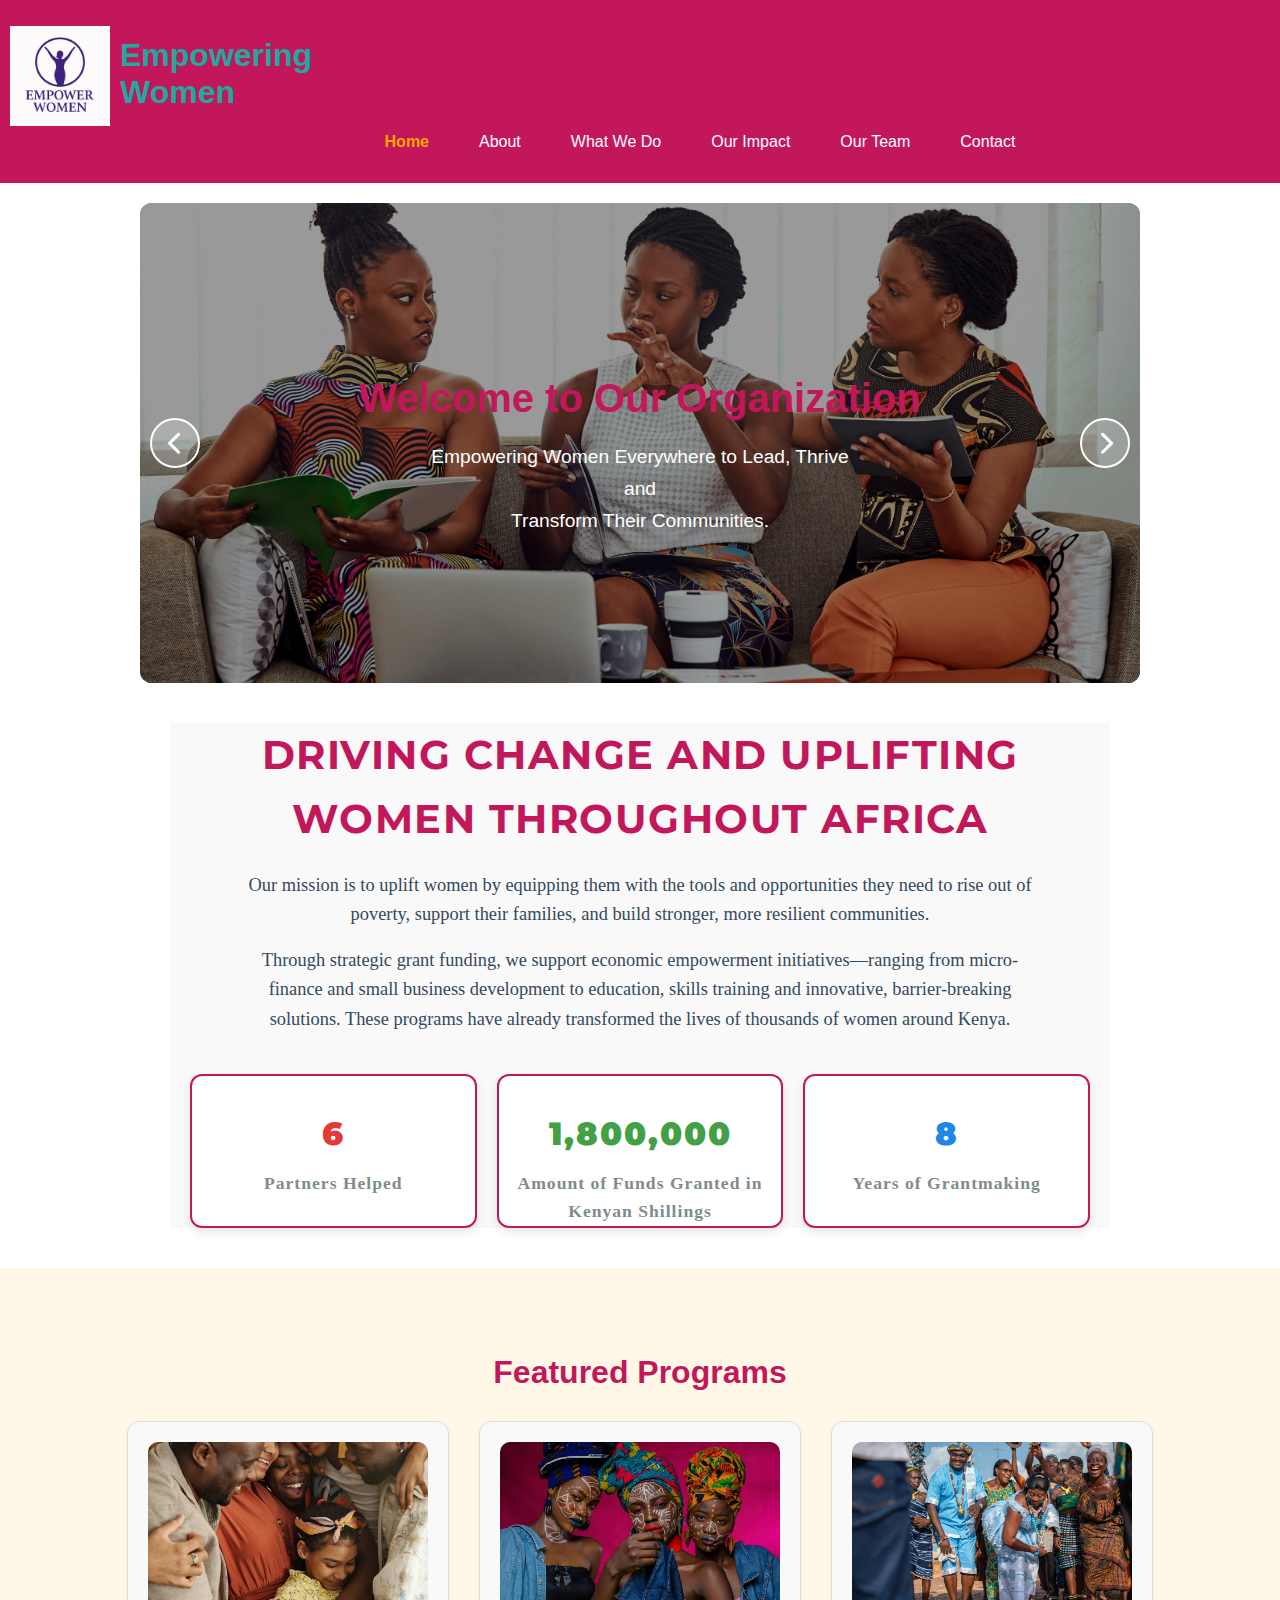
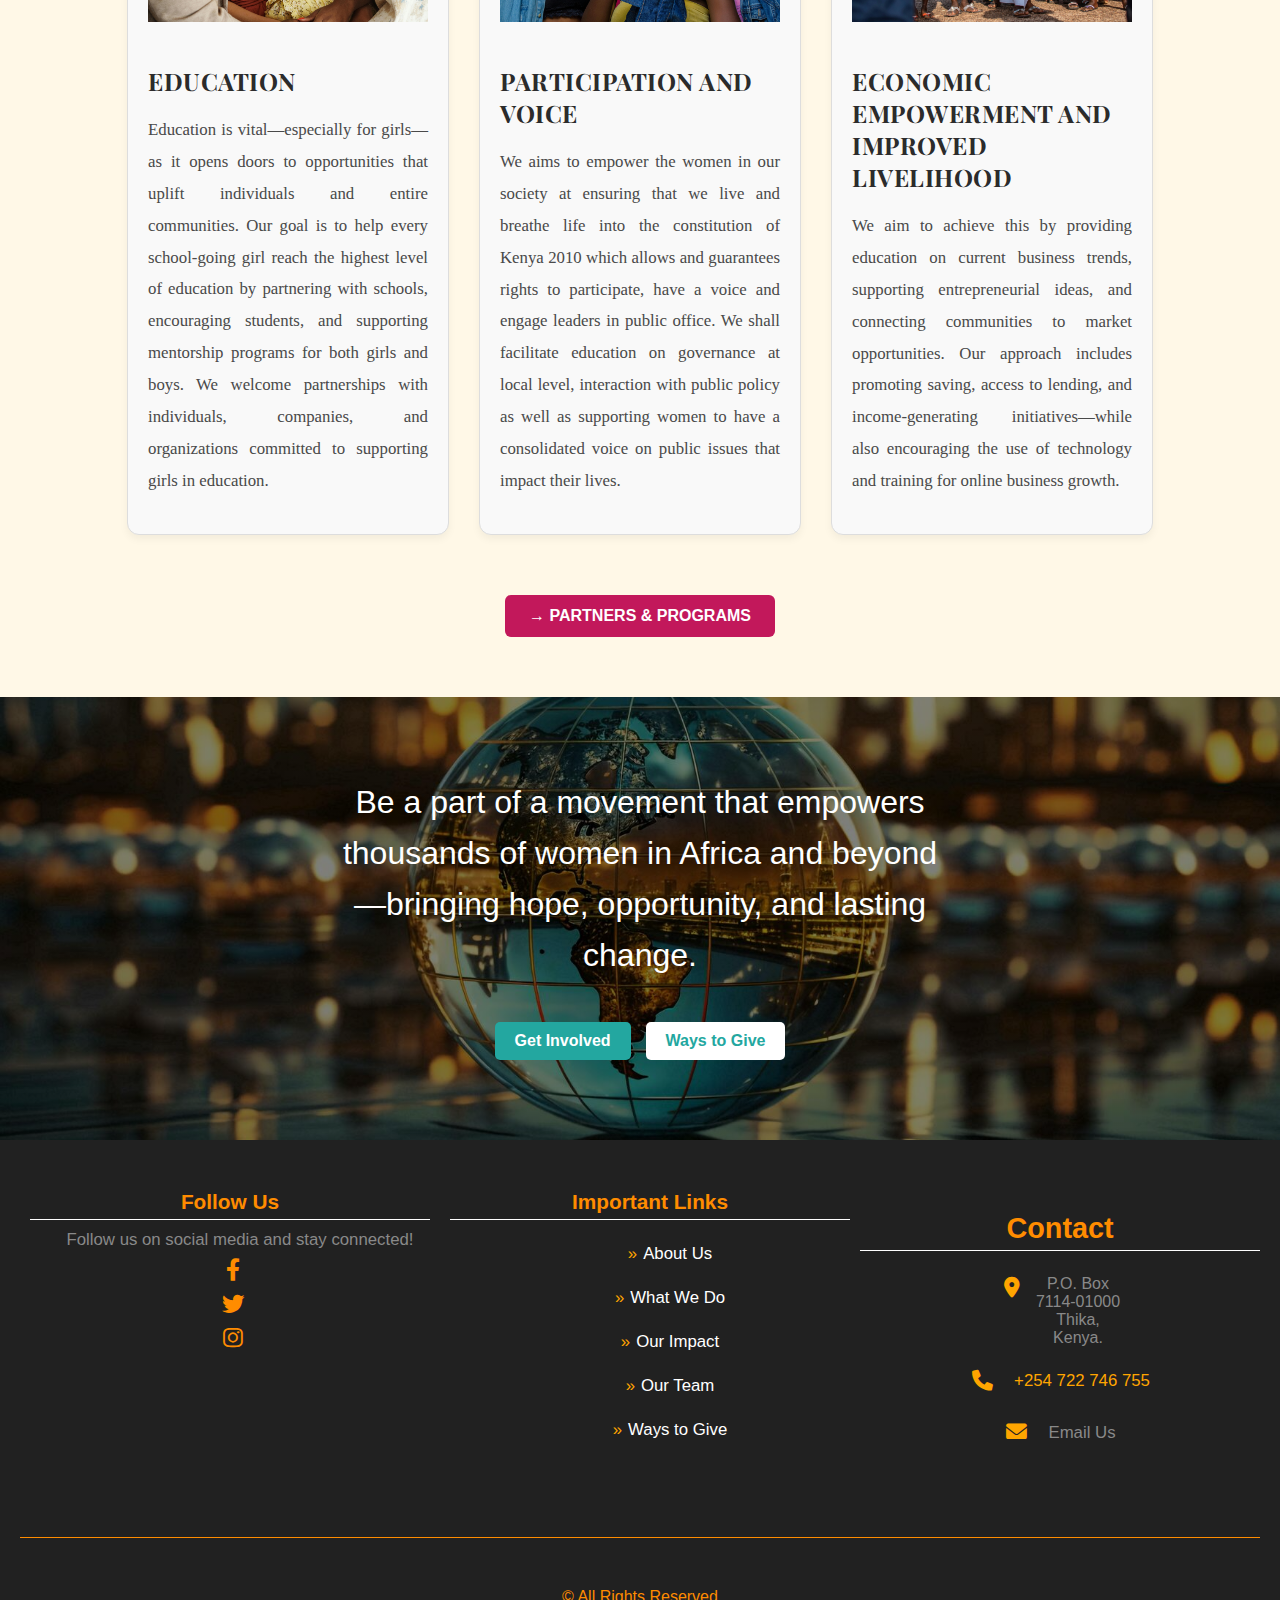
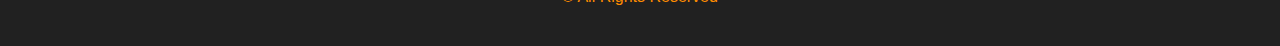
<file: index.html>
<!DOCTYPE html>
<html lang="en">
<head>
  <meta charset="UTF-8" />
  <meta name="viewport" content="width=device-width, initial-scale=1.0"/>
  <title>Empowering Women</title>
  <link rel="stylesheet" href="css/style.css" />
  <link rel="stylesheet" href="https://cdnjs.cloudflare.com/ajax/libs/font-awesome/6.5.0/css/all.min.css"/>
  <link rel="stylesheet" href="https://cdnjs.cloudflare.com/ajax/libs/font-awesome/5.15.4/css/all.min.css"/>
  <link href="https://fonts.googleapis.com/css2?family=Playfair+Display&display=swap" rel="stylesheet"/>

  <style>
    /* Hero Carousel Styles with Animation */
    .hero-carousel {
      position: relative;
      width: 100%;
      max-width: 1000px;
      margin: 20px auto;
      padding: 0px;
      background-color: #333;
      color: white;
      text-align: center;
      border-radius: 12px;
      overflow: hidden;
      font-family: Arial, sans-serif;
      min-height: 220px; /* To prevent jump when slides change height */
    }

    .hero-slide {
      opacity: 0;
      visibility: hidden;
      position: absolute;
      top: 0;
      left: 0;
      width: 100%;
      transition: opacity 0.6s ease;
      pointer-events: none;
    }

    .hero-slide.active {
      opacity: 1;
      visibility: visible;
      position: relative;
      pointer-events: auto;
    }

    .arrow {
      position: absolute;
      top: 50%;
      transform: translateY(-50%);
      background-color: rgba(255, 255, 255, 0.2);
      border: 2px solid white;
      color: white;
      font-size: 24px;
      width: 50px;
      height: 50px;
      border-radius: 50%;
      cursor: pointer;
      user-select: none;
      transition: background-color 0.3s ease;
      z-index: 10;
    }

    .arrow:hover {
      background-color: rgba(255, 255, 255, 0.6);
      color: #333;
    }

    .left-arrow {
      left: 10px;
    }

    .right-arrow {
      right: 10px;
    }

    .btn {
      display: inline-block;
      margin-top: 20px;
      padding: 12px 24px;
      background-color: #c2185b;
      border: none;
      border-radius: 6px;
      color: white;
      text-decoration: none;
      font-weight: bold;
      cursor: pointer;
    }

    input[type="email"] {
      padding: 8px;
      border-radius: 4px;
      border: none;
      margin-right: 8px;
      width: 200px;
    }

    form button {
      background-color: #c2185b;
      border: none;
      padding: 10px 16px;
      color: white;
      border-radius: 6px;
      cursor: pointer;
    }

    /* New styles for about-summary section */
    .about-summary {
      font-family: 'Georgia', serif;
      color: #2c3e50;
      max-width: 900px;
      margin: 40px auto;
      padding: 0 20px;
      line-height: 1.6;
    }

    .about-summary .about-text {
      margin-bottom: 30px;
    }

    .section-title, .about-summary h2 {
      font-family: 'Montserrat', sans-serif;
      font-weight: 700;
      font-size: 2.5rem;
      color: #c2185b;
      margin-bottom: 20px;
      letter-spacing: 1.5px;
      text-transform: uppercase;
    }

    .mission-text, .about-summary p {
      font-size: 1.15rem;
      color: #34495e;
      margin-bottom: 16px;
      font-style: normal;
    }

    .impact-stats {
      display: flex;
      justify-content: space-around;
      margin-top: 40px;
      flex-wrap: wrap;
      gap: 20px;
    }

    .stat-box {
      text-align: center;
      flex: 1 1 150px;
      padding: 0 10px;
    }

    .stat-number {
      font-family: 'Montserrat', sans-serif;
      font-size: 3rem;
      font-weight: 900;
      margin-bottom: 6px;
      letter-spacing: 2px;
    }

    .red {
      color: #e74c3c;
    }

    .green {
      color: #27ae60;
    }

    .blue {
      color: #2980b9;
    }

    .stat-label, .stat-box p {
      font-size: 1.1rem;
      color: #7f8c8d;
      font-weight: 600;
      letter-spacing: 1px;
      margin: 0;
    }
  </style>
  <link rel="stylesheet" href="https://cdnjs.cloudflare.com/ajax/libs/font-awesome/6.0.0/css/all.min.css"/>
<style>
  .site-footer {
    background-color: #212121;
    color: #FF8C00;
    display: flex;
    flex-wrap: wrap;
    justify-content: space-around;
    padding: 40px 20px;
  }

  .footer-section {
    flex: 1 1 250px;
    margin: 10px;
    text-align: center; /* optional, only if you want all contents centered */
  }

  .footer-section h3 {
    font-size: 1.3rem;
    margin-bottom: 10px;
    border-bottom: 1px solid #fff;
    padding-bottom: 5px;
    text-align: center; /* center the heading text */
    margin-top: 0; /* ensures it's flush to the top */
  }

  .footer-section p,
  .footer-section li,
  .footer-section a {
  font-size: 1.05rem;
  color: #898989;
  text-decoration: none;
  margin: 8px 0;
  display: block;
  padding-left: 20px;
  position: relative;
  transition: color 0.3s ease, transform 0.2s ease;
}

.footer-section a:hover {
  color: orange;
  transform: translateX(4px);
}


  .footer-section a:hover {
    text-decoration: underline;
  }

  .icon {
    margin-right: 8px;
    font-size: 1.2rem;
  }

  .social-icons a {
    color: #FF8C00;
    font-size: 1.4rem;
    margin-right: 15px;
    transition: color 0.3s ease;
  }

  .social-icons a:hover {
    color: #23A7A0;
  }
</style>
<style>
  .orange-arrow {
    color: orange;
    margin-right: 6px;
  }

  .footer-section ul {
    list-style: none;
    padding: 0;
  }

  .footer-section ul li {
    margin-bottom: 6px;
  }

  .footer-section ul li a {
    text-decoration: none;
    color: white; /* Adjust to fit your theme */
    display: inline-flex;
    align-items: center;
  }
</style>
<style>
  .footer-section.contact-section {
    max-width: 400px;
    margin: 2rem auto;
    font-family: Arial, sans-serif;
    color: #FF8C00; /* ✅ Text color */
    text-align: center; /* ✅ Center heading and items */
  }

  .footer-section.contact-section h3 {
    font-size: 1.8rem;
    margin-bottom: 1.5rem;
  }

  .contact-item {
  display: flex;
  justify-content: center;  /* ✅ Center icon + text horizontally */
  align-items: flex-start;
  margin-bottom: 1rem;
  font-size: 1rem;
}

.contact-item .icon {
  color: orange;
  font-size: 1.3rem;
  margin-right: 0.75rem;
  min-width: 24px;
  text-align: center;
  margin-top: 0.2rem;
}

.fa-phone.icon {
  margin-top: 0;
  align-self: center; /* ✅ Vertically aligns icon with the text */
  line-height: 1;      /* Tightens spacing to match text */
  margin-right: 0.001rem;  
}

  .contact-text div {
    color: #898989; /* ✅ Apply consistent color to all lines */
  }

  .contact-text a {
  color: inherit;
  text-decoration: none;
  font-weight: 500;
}

.contact-text a:hover {
  color: #fa7a29;
  text-decoration: underline;
}

.fa-envelope.icon {
  align-self: center;
  line-height: 1;
  margin-right: 0.001rem;
  margin-top: 0; /* override the 0.2rem from .icon */
}

</style>

<link href="https://fonts.googleapis.com/css2?family=Montserrat:wght@600;700;900&display=swap" rel="stylesheet" />
</head>
<body class="index-page">
  <header>
  <img src="images/Web logo.png" alt="Logo" class="logo" />
  <h1>Empowering<br>Women</h1>

  <!-- Hamburger Button -->
  <button class="menu-toggle" aria-label="Toggle Menu">&#9776;</button>

  <nav class="nav-container">
    <ul class="nav-links">
      <li><a href="index.html" class="nav-link index">Home</a></li>
      <li><a href="about.html" class="nav-link about">About</a></li>
      <li><a href="what-we-do.html" class="nav-link what-we-do">What We Do</a></li>
      <li><a href="our-impact.html" class="nav-link our-impact">Our Impact</a></li>
      <li><a href="our-team.html" class="nav-link our-team">Our Team</a></li>
      <li><a href="contact.html" class="nav-link contact">Contact</a></li>
    </ul>
  </nav>
</header>


  <main>
    <!-- Hero Carousel Section -->
    <div class="hero-carousel">
      <button class="arrow left-arrow" aria-label="Previous hero">
  <i class="fas fa-chevron-left"></i>
</button>

      <div class="hero-slide active">
        <h1>Welcome to Our Organization</h1>
        <p style="margin: 5px 0;">Empowering Women Everywhere to Lead, Thrive</p>
<p style="margin: 5px 0;">and</p>
<p style="margin: 5px 0;">Transform Their Communities.</p>
        <!-- <a href="#donate" class="btn">Donate Now</a> -->
      </div>

      <div class="hero-slide">
        <h1>Our Latest Projects</h1>
        <p>See how we make a difference.</p>
        <a href="what-we-do.html#impact" class="btn">Our Projects</a>

      </div>

      <div class="hero-slide">
        <h1>From Struggle to Strength</h1>
        <p>Investing in Economic Empowerment for Women and Families.</p>
        <form>
          <!-- <input type="email" placeholder="Your email" required /> -->
          <!-- <button type="submit">Subscribe</button> -->
        </form>
      </div>

      <button class="arrow right-arrow" aria-label="Next hero">
  <i class="fas fa-chevron-right"></i>
</button>
    </div>

    <!-- About & Stats Section -->
    <section class="about-summary">
      <div class="about-text">
        <h2>Driving Change and Uplifting Women Throughout Africa</h2>
        <p class="mission-text">
          Our mission is to uplift women by equipping them with the tools and opportunities they need to rise out of poverty, support their families, and build stronger, more resilient communities.
        </p>
        <p class="mission-text">
          Through strategic grant funding, we support economic empowerment initiatives—ranging from micro-finance and small business development to education, skills training and innovative, barrier-breaking solutions. These programs have already transformed the lives of thousands of women around Kenya.
        </p>
      </div>

      <div class="impact-stats">
        <div class="stat-box">
          <h3 class="stat-number red" data-target="6">0</h3>
          <p class="stat-label">Partners Helped</p>
        </div>
        <div class="stat-box">
          <h3 class="stat-number green" data-target="5000000">0</h3>
          <p class="stat-label">Amount of Funds Granted in Kenyan Shillings</p>
        </div>
        <div class="stat-box">
          <h3 class="stat-number blue" data-target="8">0</h3>
          <p class="stat-label">Years of Grantmaking</p>
        </div>
      </div>
    </section>
    
    <section class="featured-programs">
  <h2>Featured Programs</h2>
  <div class="programs">
    <div class="program">
      <img src="images/pexels-august-de-richelieu-4262424.jpg" alt="Uganda Program" class="program-image">
      <h3>EDUCATION</h3>
      <p>Education is vital—especially for girls—as it opens doors to opportunities that uplift individuals and entire communities. Our goal is to help every school-going girl reach the highest level of education by partnering with schools, encouraging students, and supporting mentorship programs for both girls and boys. We welcome partnerships with individuals, companies, and organizations committed to supporting girls in education.</p>
      <!--<a href="#" class="btn">Learn More</a>-->
    </div>
    <div class="program">
      <img src="images/pexels-bestbe-models-975242-2170386.jpg" alt="San Diego Program" class="program-image">
      <h3>PARTICIPATION AND VOICE</h3>
      <p>We aims to empower the women in our society at ensuring that we live and breathe life into the constitution of Kenya 2010 which allows and guarantees rights to participate, have a voice and engage leaders in public office. We shall facilitate education on governance at local level, interaction with public policy as well as supporting women to have a consolidated voice on public issues that impact their lives.</p>
      <!--<a href="#" class="btn">Learn More</a>-->
    </div>
    <div class="program">
      <img src="images/pexels-rsekoua-2402239.jpg" alt="Haiti Program" class="program-image">
      <h3>ECONOMIC EMPOWERMENT AND IMPROVED LIVELIHOOD</h3>
      <p>We aim to achieve this by providing education on current business trends, supporting entrepreneurial ideas, and connecting communities to market opportunities. Our approach includes promoting saving, access to lending, and income-generating initiatives—while also encouraging the use of technology and training for online business growth.</p>
      <!--<a href="#" class="btn">Learn More</a>-->
    </div>
  </div>
  <div class="partners-button">
    <a href="what-we-do.html#impact" class="btn arrow-btn">→ PARTNERS & PROGRAMS</a>
  </div>
</section>

<section class="programs-call">
  <h2 style="display: none;">PARTNERS & PROGRAMS</h2>
  <p style="color: white; font-size: 2.0rem;">Be a part of a movement that empowers thousands of women in Africa and beyond—bringing hope, opportunity, and lasting change.</p>
  <div class="btn-group">
    <a href="https://wa.me/254722746755?text=Hello%2C%20I%20would%20like%20to%20get%20involved%20with%20your%20organization." target="_blank" class="btn" style="background-color: #23A7A0; color: white;">Get Involved</a>
    <a href="contact.html" class="btn" style="background-color: white; color: #23A7A0;">Ways to Give</a>
  </div>
</section>

  </main>
  <footer class="site-footer">
  <div class="footer-section">
    <h3>Follow Us</h3>
    <p>Follow us on social media and stay connected!</p>
    <div class="social-icons">
      <a href="#" class="icon"><i class="fab fa-facebook-f"></i></a>
      <a href="#" class="icon"><i class="fab fa-twitter"></i></a>
      <a href="#" class="icon"><i class="fab fa-instagram"></i></a>
    </div>
  </div>

 <div class="footer-section">
  <h3>Important Links</h3>
  <ul>
    <li><a href="about.html"><span class="orange-arrow">&raquo;</span> About Us</a></li>
    <li><a href="what-we-do.html"><span class="orange-arrow">&raquo;</span> What We Do</a></li>
    <li><a href="our-impact.html"><span class="orange-arrow">&raquo;</span> Our Impact</a></li>
    <li><a href="our-team.html"><span class="orange-arrow">&raquo;</span> Our Team</a></li>
    <li><a href="contact.html"><span class="orange-arrow">&raquo;</span> Ways to Give</a></li>
    <!-- <li><a href="#"><span class="orange-arrow">&raquo;</span> Volunteer</a></li> -->
    <!-- <li><a href="#"><span class="orange-arrow">&raquo;</span> Contact Us</a></li> -->
  </ul>
</div>

<div class="footer-section contact-section">
  <h3>Contact</h3>

  <div class="contact-item">
    <i class="fas fa-map-marker-alt icon"></i>
    <div class="contact-text">
      <div>P.O. Box</div>
      <div>7114-01000</div>
      <div>Thika,</div>
      <div>Kenya.</div>
    </div>
  </div>

  <div class="contact-item">
  <i class="fas fa-phone icon" style="margin-top: 0.05rem;"></i>
  <div class="contact-text">
    <a href="tel:+254722746755" style="color: orange; text-decoration: none;">+254 722 746 755</a>
  </div>
</div>

  <div class="contact-item">
  <i class="fas fa-envelope icon"></i>
  <div class="contact-text">
    <div><a href="mailto:doingitdifferent20@gmail.com">Email Us</a></div>
  </div>
</div>
</div>  

  <div style="width: 100%; margin-top: 30px;">
    <hr style="border: none; border-top: 1.5px solid #FF8C00; margin-bottom: 50px;" />
    <div style="text-align: center; color: #FF8C00; font-size: 1rem;">
      &copy; All Rights Reserved
    </div>
  </div>


</footer>

  <script>
    document.addEventListener('DOMContentLoaded', () => {
      // Hero Carousel
      const slides = document.querySelectorAll(".hero-slide");
      const leftArrow = document.querySelector(".left-arrow");
      const rightArrow = document.querySelector(".right-arrow");

      let currentIndex = 0;
      let isAnimating = false;
      let autoSlideInterval;

      function showSlide(newIndex) {
        if (isAnimating || newIndex === currentIndex) return;

        isAnimating = true;
        clearInterval(autoSlideInterval); // stop auto slide when user interacts

        const currentSlide = slides[currentIndex];
        const nextSlide = slides[newIndex];

        // Fade out current
        currentSlide.style.opacity = "0";

        setTimeout(() => {
          currentSlide.classList.remove("active");
          currentSlide.style.visibility = "hidden";
          currentSlide.style.position = "absolute";

          // Fade in next
          nextSlide.classList.add("active");
          nextSlide.style.visibility = "visible";
          nextSlide.style.position = "relative";

          requestAnimationFrame(() => {
            nextSlide.style.opacity = "1";
          });

          currentIndex = newIndex;

          setTimeout(() => {
            isAnimating = false;
            startAutoSlide(); // resume auto slide
          }, 600); // match CSS transition
        }, 600);
      }

      function showNext() {
        const nextIndex = (currentIndex + 1) % slides.length;
        showSlide(nextIndex);
      }

      function showPrev() {
        const prevIndex = (currentIndex - 1 + slides.length) % slides.length;
        showSlide(prevIndex);
      }

      function startAutoSlide() {
        autoSlideInterval = setInterval(showNext, 3000);
      }

      // Initialize slides
      slides.forEach((slide, i) => {
        if (i === 0) {
          slide.style.opacity = "1";
          slide.style.visibility = "visible";
          slide.style.position = "relative";
          slide.classList.add("active");
        } else {
          slide.style.opacity = "0";
          slide.style.visibility = "hidden";
          slide.style.position = "absolute";
        }
      });

      // Event listeners
      rightArrow.addEventListener("click", showNext);
      leftArrow.addEventListener("click", showPrev);

      // Start auto sliding
      startAutoSlide();

      // ==========================
      // Stat Number Count-Up Script
      // ==========================
      const counters = document.querySelectorAll('.stat-number');

      counters.forEach(counter => {
        const updateCount = () => {
          const target = +counter.getAttribute('data-target');
          const count = +counter.innerText.replace(/,/g, '');
          const increment = target / 200;

          if (count < target) {
            counter.innerText = Math.min(Math.ceil(count + increment), target).toLocaleString();
            setTimeout(updateCount, 10);
          } else {
            counter.innerText = target.toLocaleString(); // Final value formatted
          }
        };

        updateCount(); // Start the counting when page loads
      });
    });
  </script>

  <script>
  const toggleBtn = document.querySelector('.menu-toggle');
  const navContainer = document.querySelector('.nav-container');

  toggleBtn.addEventListener('click', () => {
    navContainer.classList.toggle('active');
  });
</script>


</body>
</html>
</file>
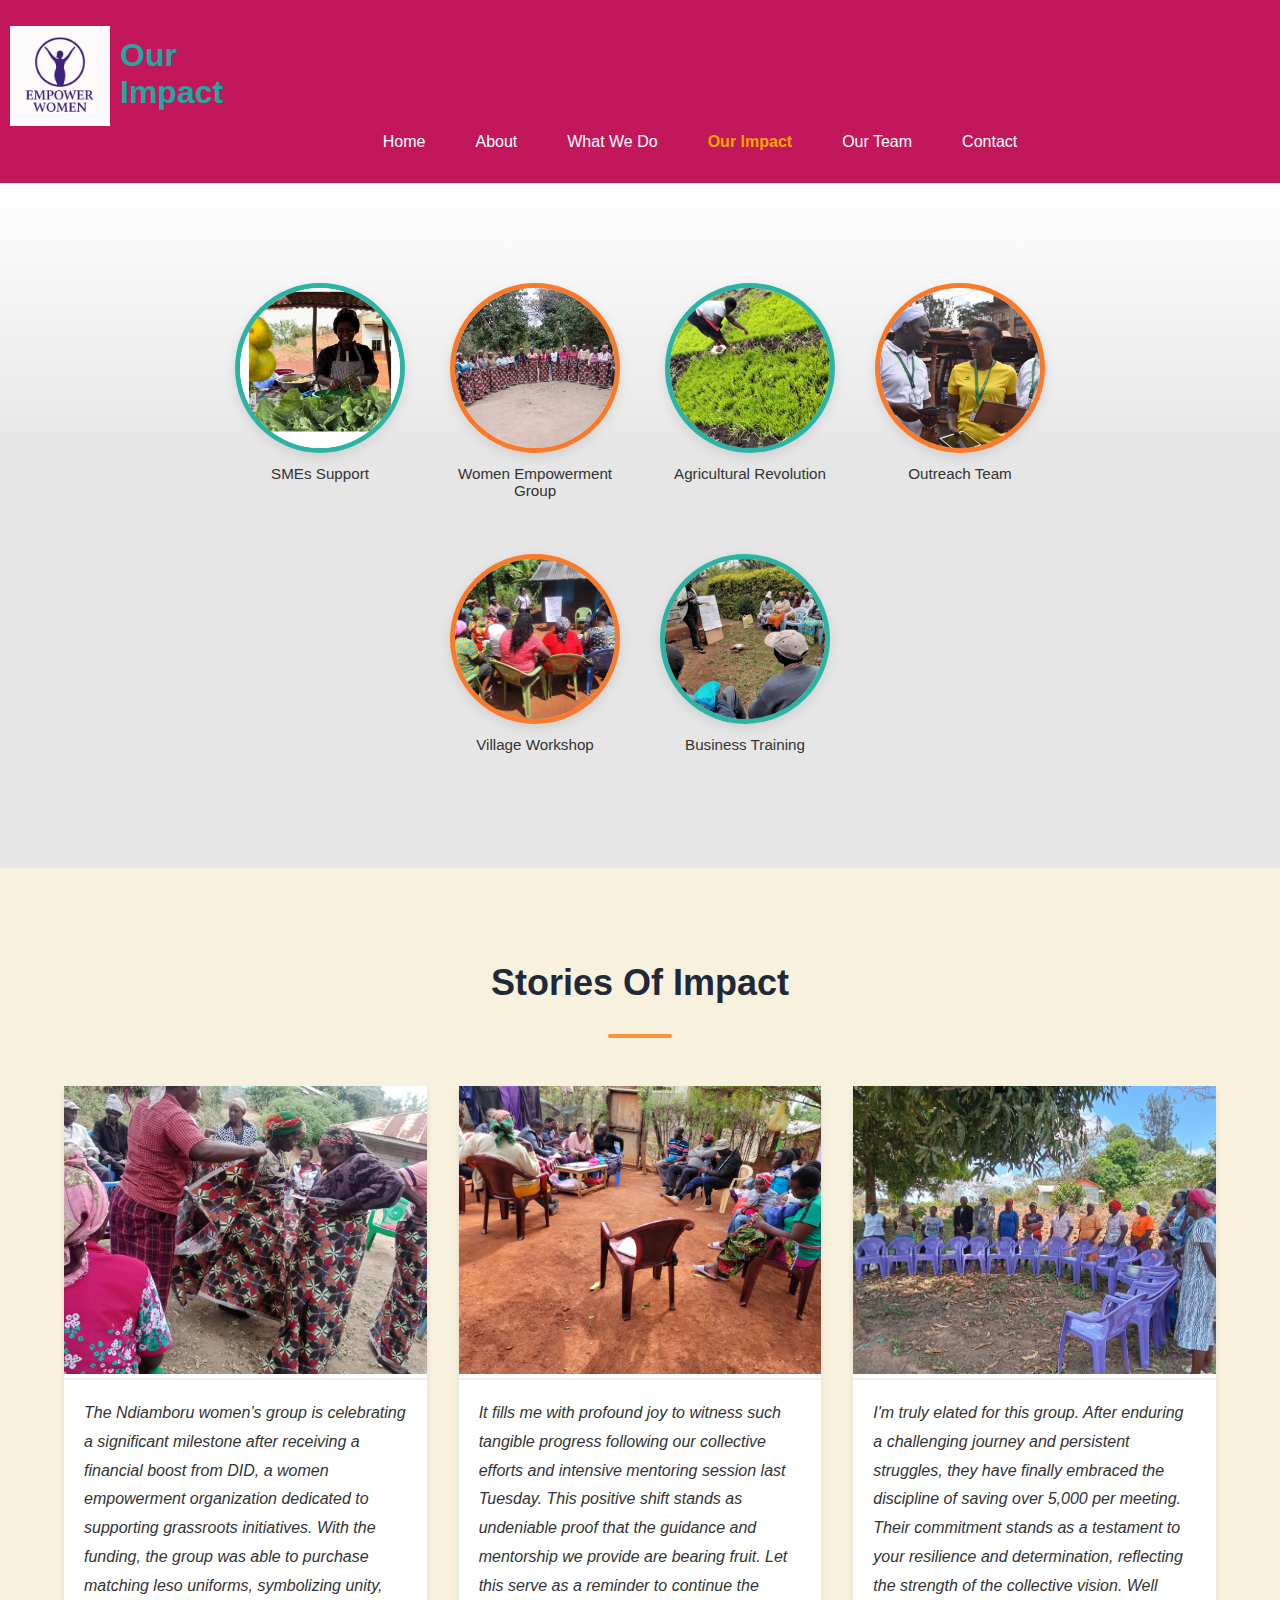
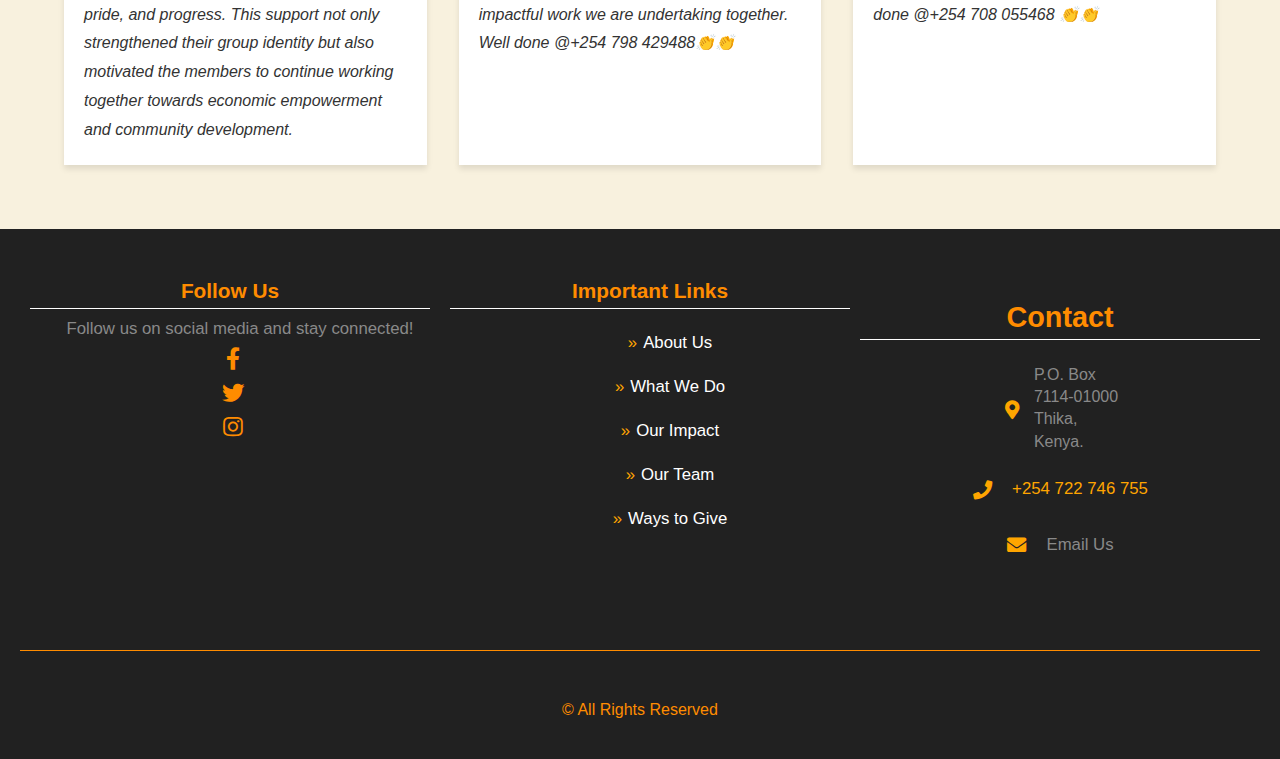
<file: our-impact.html>
<!DOCTYPE html>
<html lang="en">
<head>
  <meta charset="UTF-8" />
  <meta name="viewport" content="width=device-width, initial-scale=1.0"/>
  <title>Our Impact</title>
  <link rel="stylesheet" href="css/style.css" />
  <link rel="stylesheet" href="https://cdnjs.cloudflare.com/ajax/libs/font-awesome/6.5.0/css/all.min.css">
  <link
  rel="stylesheet"
  href="https://cdnjs.cloudflare.com/ajax/libs/font-awesome/5.15.4/css/all.min.css"
/>
  <link href="https://fonts.googleapis.com/css2?family=Playfair+Display:wght@600;700&display=swap" rel="stylesheet">

<style>
  .site-footer {
    background-color: #212121;
    color: #FF8C00;
    display: flex;
    flex-wrap: wrap;
    justify-content: space-around;
    padding: 40px 20px;
  }

  .footer-section {
    flex: 1 1 250px;
    margin: 10px;
    text-align: center; /* optional, only if you want all contents centered */
  }

  .footer-section h3 {
    font-size: 1.3rem;
    margin-bottom: 10px;
    border-bottom: 1px solid #fff;
    padding-bottom: 5px;
    text-align: center; /* center the heading text */
    margin-top: 0; /* ensures it's flush to the top */
  }

  .footer-section p,
  .footer-section li,
  .footer-section a {
  font-size: 1.05rem;
  color: #898989;
  text-decoration: none;
  margin: 8px 0;
  display: block;
  padding-left: 20px;
  position: relative;
  transition: color 0.3s ease, transform 0.2s ease;
}

.footer-section a:hover {
  color: orange;
  transform: translateX(4px);
}


  .footer-section a:hover {
    text-decoration: underline;
  }

  .icon {
    margin-right: 8px;
    font-size: 1.2rem;
  }

  .social-icons a {
    color: #FF8C00;
    font-size: 1.4rem;
    margin-right: 15px;
    transition: color 0.3s ease;
  }

  .social-icons a:hover {
    color: #23A7A0;
  }
</style>
<style>
  .orange-arrow {
    color: orange;
    margin-right: 6px;
  }

  .footer-section ul {
    list-style: none;
    padding: 0;
  }

  .footer-section ul li {
    margin-bottom: 6px;
  }

  .footer-section ul li a {
    text-decoration: none;
    color: white; /* Adjust to fit your theme */
    display: inline-flex;
    align-items: center;
  }
</style>
<style>
  .footer-section.contact-section {
    max-width: 400px;
    margin: 2rem auto;
    font-family: Arial, sans-serif;
    color: #FF8C00; /* ✅ Text color */
    text-align: center; /* ✅ Center heading and items */
  }

  .footer-section.contact-section h3 {
    font-size: 1.8rem;
    margin-bottom: 1.5rem;
  }

  .contact-item {
    display: flex;
    justify-content: center; /* ✅ Centers icon + text as a group */
    align-items: center;
    margin-bottom: 1rem;
  }

  .contact-item .icon {
    color: orange; /* ✅ Icon color */
    font-size: 1.2rem;
    margin-right: 0.75rem;
    margin-top: 0.2rem;
    min-width: 20px;
    text-align: center;
  }

  .contact-text {
    display: flex;
    flex-direction: column;
    line-height: 1.4;
    text-align: left; /* ✅ Keeps stacked text aligned nicely */
  }

  .fa-phone.icon {
  margin-top: 0;
  align-self: center; /* ✅ Vertically aligns icon with the text */
  line-height: 1;      /* Tightens spacing to match text */
  margin-right: 0.001rem;  
}

  .contact-text div {
    color: #898989; /* ✅ Apply consistent color to all lines */
  }

  .contact-text a {
  color: inherit;
  text-decoration: none;
  font-weight: 500;
}

.contact-text a:hover {
  color: #fa7a29;
  text-decoration: underline;
}

.fa-envelope.icon {
  align-self: center;
  line-height: 1;
  margin-right: 0.001rem;
  margin-top: 0; /* override the 0.2rem from .icon */
}


</style>
<link href="https://fonts.googleapis.com/css2?family=Montserrat:wght@600;700;900&display=swap" rel="stylesheet" />
</head>
<body class="our-impact-page">
  <header>
    <img src="images/Web logo.png" alt="Logo" class="logo"/>
    <h1>Our<br>Impact</h1>
    <nav>
      <ul>
        <li><a href="index.html" class="nav-link index">Home</a></li>
        <li><a href="about.html" class="nav-link about">About</a></li>
        <li><a href="what-we-do.html" class="nav-link what-we-do">What We Do</a></li>
        <li><a href="our-impact.html" class="nav-link our-impact">Our Impact</a></li>
        <li><a href="our-team.html" class="nav-link our-team">Our Team</a></li>
        <li><a href="contact.html" class="nav-link contact">Contact</a></li>
      </ul>
    </nav>
  </header>
  
  <section class="impact-gallery">
  <div class="circle-container top">
    <div class="circle-item fade-in">
      <img src="images/NY1.jpg" class="circle-img border-teal" alt="Image 1" />
      <p class="caption">SMEs Support</p>
    </div>
    <div class="circle-item fade-in">
      <img src="images/Thur7.jpg" class="circle-img border-orange" alt="Image 2" />
      <p class="caption">Women Empowerment Group</p>
    </div>
    <div class="circle-item fade-in">
      <img src="images/NY3.jpg" class="circle-img border-teal" alt="Image 3" />
      <p class="caption">Agricultural Revolution</p>
    </div>
    <div class="circle-item fade-in">
      <img src="images/NY2.jpg" class="circle-img border-orange" alt="Image 4" />
      <p class="caption">Outreach Team</p>
    </div>
  </div>

  <div class="circle-container bottom">
    <div class="circle-item fade-in">
      <img src="images/Thur14.jpg" class="circle-img border-orange" alt="Image 5" />
      <p class="caption">Village Workshop</p>
    </div>
    <div class="circle-item fade-in">
      <img src="images/Thur16.jpg" class="circle-img border-teal" alt="Image 6" />
      <p class="caption">Business Training</p>
    </div>
  </div>
</section>

<section class="impact-section">
  <div class="impact-header">
    <h2>Stories Of Impact</h2>
    <div class="impact-underline"></div>
  </div>

  <div class="impact-cards">
    <!-- Card 1 -->
    <div class="impact-card">
      <img src="images/Fri1.jpg" alt="Hanna sewing" class="impact-img">
      <div class="impact-card-text">
        <p>The Ndiamboru women’s group is celebrating a significant milestone after receiving a financial boost from DID, a women empowerment organization dedicated to supporting grassroots initiatives. With the funding, the group was able to purchase matching leso uniforms, symbolizing unity, pride, and progress. This support not only strengthened their group identity but also motivated the members to continue working together towards economic empowerment and community development.</p>
      </div>
    </div>

    <!-- Card 2 -->
    <div class="impact-card">
      <img src="images/Thur6.jpg" alt="Women's Empowerment Banner" class="impact-img">
      <div class="impact-card-text">
        <p>It fills me with profound joy to witness such tangible progress following our collective efforts and intensive mentoring session last Tuesday. This positive shift stands as undeniable proof that the guidance and mentorship we provide are bearing fruit. Let this serve as a reminder to continue the impactful work we are undertaking together. Well done @+254 798 429488👏👏</p>
      </div>
    </div>

    <!-- Card 3 -->
    <div class="impact-card">
      <img src="images/Thur4.jpg" alt="Husniah and car" class="impact-img">
      <div class="impact-card-text">
        <p>I'm truly elated for this group. After enduring a challenging journey and persistent struggles, they have finally embraced the discipline of saving over 5,000 per meeting. Their commitment stands as a testament to your resilience and determination, reflecting the strength of the collective vision. Well done @+254 708 055468 👏👏</p>
      </div>
    </div>
  </div>
</section>


  <footer class="site-footer">
  <div class="footer-section">
    <h3>Follow Us</h3>
    <p>Follow us on social media and stay connected!</p>
    <div class="social-icons">
      <a href="#" class="icon"><i class="fab fa-facebook-f"></i></a>
      <a href="#" class="icon"><i class="fab fa-twitter"></i></a>
      <a href="#" class="icon"><i class="fab fa-instagram"></i></a>
    </div>
  </div>

 <div class="footer-section">
  <h3>Important Links</h3>
  <ul>
    <li><a href="about.html"><span class="orange-arrow">&raquo;</span> About Us</a></li>
    <li><a href="what-we-do.html"><span class="orange-arrow">&raquo;</span> What We Do</a></li>
    <li><a href="our-impact.html"><span class="orange-arrow">&raquo;</span> Our Impact</a></li>
    <li><a href="our-team.html"><span class="orange-arrow">&raquo;</span> Our Team</a></li>
    <li><a href="contact.html"><span class="orange-arrow">&raquo;</span> Ways to Give</a></li>
    <!-- <li><a href="#"><span class="orange-arrow">&raquo;</span> Contact Us</a></li> -->
  </ul>
</div>

<div class="footer-section contact-section">
  <h3>Contact</h3>

  <div class="contact-item">
    <i class="fas fa-map-marker-alt icon"></i>
    <div class="contact-text">
      <div>P.O. Box</div>
      <div>7114-01000</div>
      <div>Thika,</div>
      <div>Kenya.</div>
    </div>
  </div>

  <div class="contact-item">
  <i class="fas fa-phone icon" style="margin-top: 0.05rem;"></i>
  <div class="contact-text">
    <a href="tel:+254722746755" style="color: orange; text-decoration: none;">+254 722 746 755</a>
  </div>
</div>

  <div class="contact-item">
  <i class="fas fa-envelope icon"></i>
  <div class="contact-text">
    <div><a href="mailto:doingitdifferent20@gmail.com">Email Us</a></div>
  </div>
</div>


</div>  

  <div style="width: 100%; margin-top: 30px;">
    <hr style="border: none; border-top: 1.5px solid #FF8C00; margin-bottom: 50px;" />
    <div style="text-align: center; color: #FF8C00; font-size: 1rem;">
      &copy; All Rights Reserved
    </div>
  </div>


</footer>

  <script>
    document.addEventListener('DOMContentLoaded', () => {
      // Hero Carousel
      const slides = document.querySelectorAll(".hero-slide");
      const leftArrow = document.querySelector(".left-arrow");
      const rightArrow = document.querySelector(".right-arrow");

      let currentIndex = 0;
      let isAnimating = false;
      let autoSlideInterval;

      function showSlide(newIndex) {
        if (isAnimating || newIndex === currentIndex) return;

        isAnimating = true;
        clearInterval(autoSlideInterval); // stop auto slide when user interacts

        const currentSlide = slides[currentIndex];
        const nextSlide = slides[newIndex];

        // Fade out current
        currentSlide.style.opacity = "0";

        setTimeout(() => {
          currentSlide.classList.remove("active");
          currentSlide.style.visibility = "hidden";
          currentSlide.style.position = "absolute";

          // Fade in next
          nextSlide.classList.add("active");
          nextSlide.style.visibility = "visible";
          nextSlide.style.position = "relative";

          requestAnimationFrame(() => {
            nextSlide.style.opacity = "1";
          });

          currentIndex = newIndex;

          setTimeout(() => {
            isAnimating = false;
            startAutoSlide(); // resume auto slide
          }, 600); // match CSS transition
        }, 600);
      }

      function showNext() {
        const nextIndex = (currentIndex + 1) % slides.length;
        showSlide(nextIndex);
      }

      function showPrev() {
        const prevIndex = (currentIndex - 1 + slides.length) % slides.length;
        showSlide(prevIndex);
      }

      function startAutoSlide() {
        autoSlideInterval = setInterval(showNext, 3000);
      }

      // Initialize slides
      slides.forEach((slide, i) => {
        if (i === 0) {
          slide.style.opacity = "1";
          slide.style.visibility = "visible";
          slide.style.position = "relative";
          slide.classList.add("active");
        } else {
          slide.style.opacity = "0";
          slide.style.visibility = "hidden";
          slide.style.position = "absolute";
        }
      });

      // Event listeners
      rightArrow.addEventListener("click", showNext);
      leftArrow.addEventListener("click", showPrev);

      // Start auto sliding
      startAutoSlide();

      // ==========================
      // Stat Number Count-Up Script
      // ==========================
      const counters = document.querySelectorAll('.stat-number');

      counters.forEach(counter => {
        const updateCount = () => {
          const target = +counter.getAttribute('data-target');
          const count = +counter.innerText.replace(/,/g, '');
          const increment = target / 200;

          if (count < target) {
            counter.innerText = Math.min(Math.ceil(count + increment), target).toLocaleString();
            setTimeout(updateCount, 10);
          } else {
            counter.innerText = target.toLocaleString(); // Final value formatted
          }
        };

        updateCount(); // Start the counting when page loads
      });
    });
  </script>
  <script>
  const faders = document.querySelectorAll('.fade-in');

  const appearOptions = {
    threshold: 0.2,
    rootMargin: '0px 0px -50px 0px'
  };

  const appearOnScroll = new IntersectionObserver((entries, observer) => {
    entries.forEach(entry => {
      if (!entry.isIntersecting) return;
      entry.target.classList.add('appear');
      observer.unobserve(entry.target);
    });
  }, appearOptions);

  faders.forEach(fader => {
    appearOnScroll.observe(fader);
  });
</script>

<style>
  .fade-in {
    opacity: 0;
    transform: translateY(20px);
    transition: opacity 10s ease-out, transform 10s ease-out;
  }

  .fade-in.appear {
    opacity: 1;
    transform: translateY(0);
  }
</style>
</body>
</html>
</file>
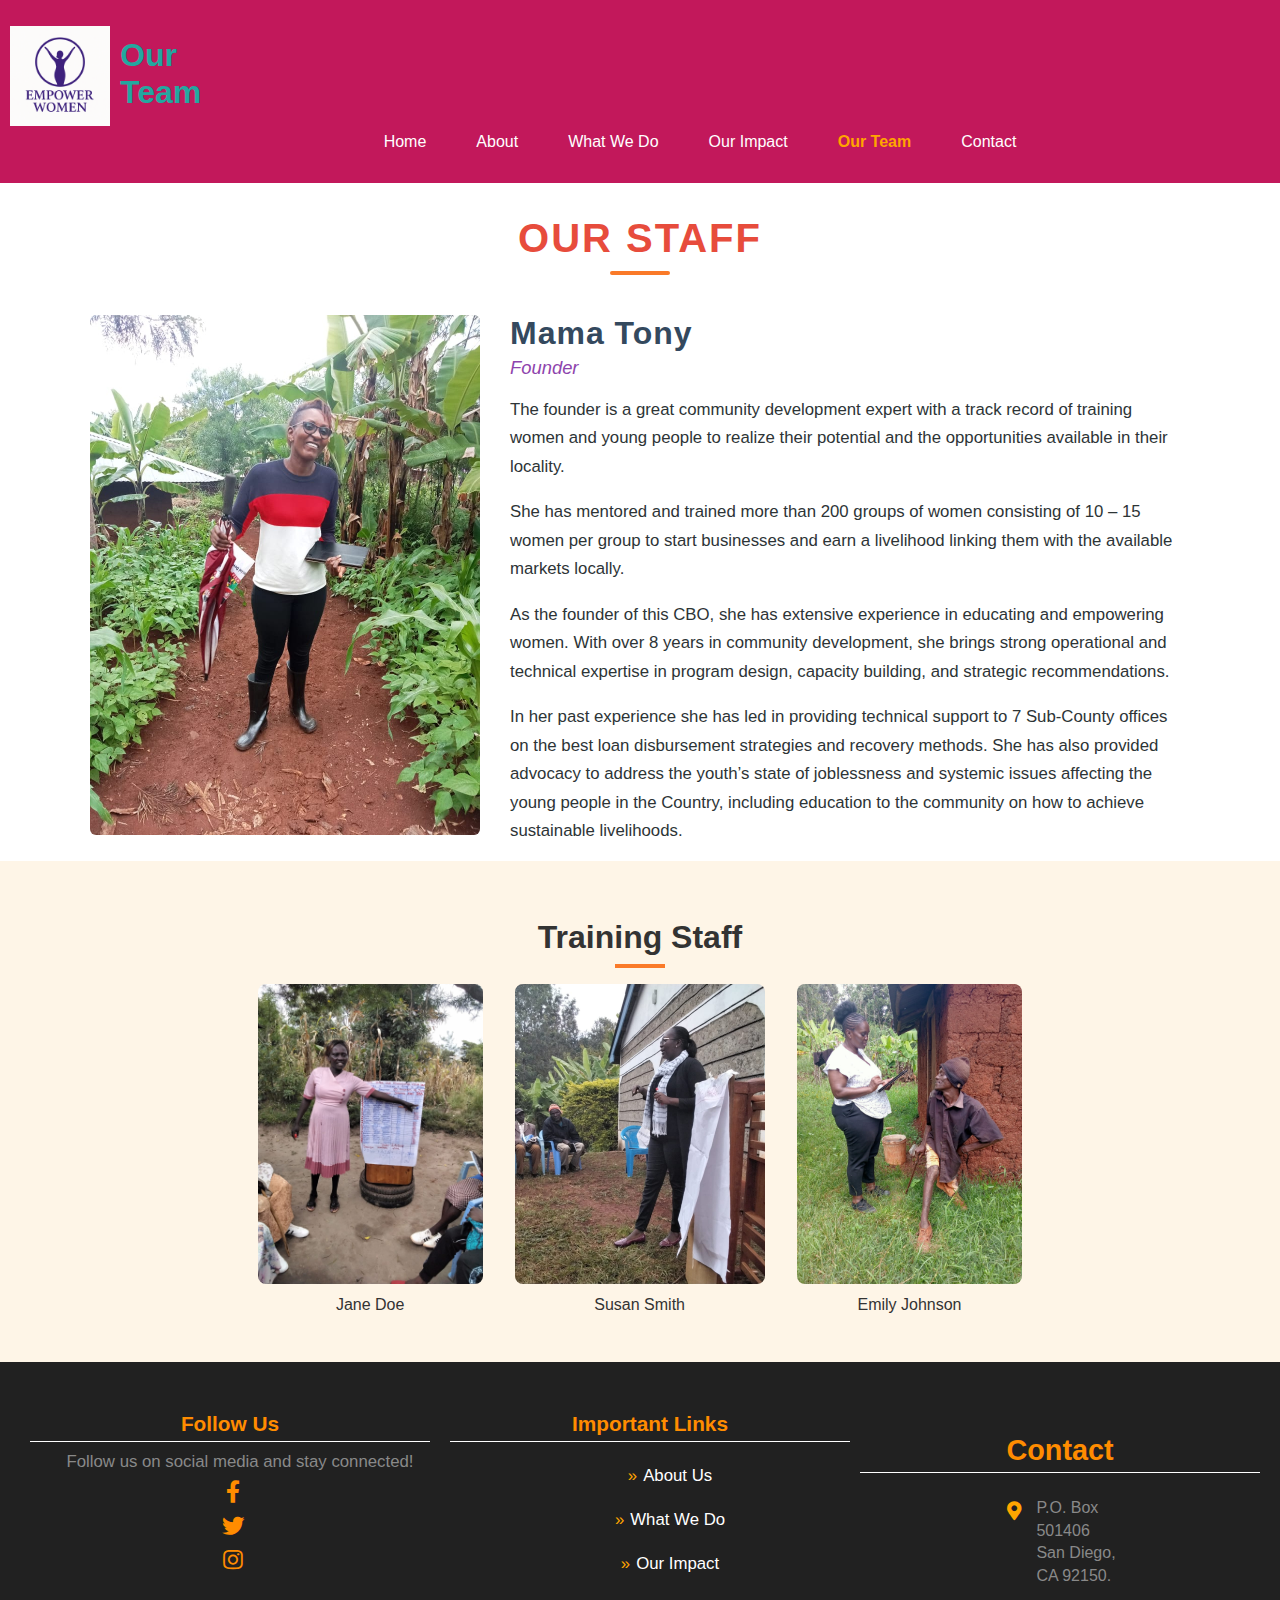
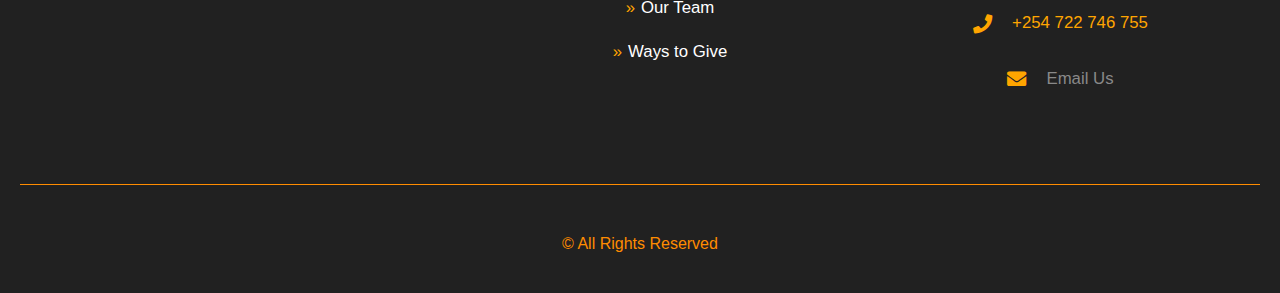
<file: our-team.html>
<!DOCTYPE html>
<html lang="en">
<head>
  <meta charset="UTF-8" />
  <meta name="viewport" content="width=device-width, initial-scale=1.0"/>
  <title>Our Team</title>
  <link rel="stylesheet" href="css/style.css" />
  <link rel="stylesheet" href="https://cdnjs.cloudflare.com/ajax/libs/font-awesome/6.5.0/css/all.min.css">
  <link
  rel="stylesheet"
  href="https://cdnjs.cloudflare.com/ajax/libs/font-awesome/5.15.4/css/all.min.css"
/>
  <link href="https://fonts.googleapis.com/css2?family=Playfair+Display:wght@600;700&display=swap" rel="stylesheet">

<style>
  .site-footer {
    background-color: #212121;
    color: #FF8C00;
    display: flex;
    flex-wrap: wrap;
    justify-content: space-around;
    padding: 40px 20px;
  }

  .footer-section {
    flex: 1 1 250px;
    margin: 10px;
    text-align: center; /* optional, only if you want all contents centered */
  }

  .footer-section h3 {
    font-size: 1.3rem;
    margin-bottom: 10px;
    border-bottom: 1px solid #fff;
    padding-bottom: 5px;
    text-align: center; /* center the heading text */
    margin-top: 0; /* ensures it's flush to the top */
  }

  .footer-section p,
  .footer-section li,
  .footer-section a {
  font-size: 1.05rem;
  color: #898989;
  text-decoration: none;
  margin: 8px 0;
  display: block;
  padding-left: 20px;
  position: relative;
  transition: color 0.3s ease, transform 0.2s ease;
}

.footer-section a:hover {
  color: orange;
  transform: translateX(4px);
}


  .footer-section a:hover {
    text-decoration: underline;
  }

  .icon {
    margin-right: 8px;
    font-size: 1.2rem;
  }

  .social-icons a {
    color: #FF8C00;
    font-size: 1.4rem;
    margin-right: 15px;
    transition: color 0.3s ease;
  }

  .social-icons a:hover {
    color: #23A7A0;
  }
</style>
<style>
  .orange-arrow {
    color: orange;
    margin-right: 6px;
  }

  .footer-section ul {
    list-style: none;
    padding: 0;
  }

  .footer-section ul li {
    margin-bottom: 6px;
  }

  .footer-section ul li a {
    text-decoration: none;
    color: white; /* Adjust to fit your theme */
    display: inline-flex;
    align-items: center;
  }
</style>
<style>
  .footer-section.contact-section {
    max-width: 400px;
    margin: 2rem auto;
    font-family: Arial, sans-serif;
    color: #FF8C00; /* ✅ Text color */
    text-align: center; /* ✅ Center heading and items */
  }

  .footer-section.contact-section h3 {
    font-size: 1.8rem;
    margin-bottom: 1.5rem;
  }

  .contact-item {
    display: flex;
    justify-content: center; /* ✅ Centers icon + text as a group */
    align-items: flex-start;
    margin-bottom: 1rem;
  }

  .contact-item .icon {
    color: orange; /* ✅ Icon color */
    font-size: 1.2rem;
    margin-right: 0.75rem;
    margin-top: 0.2rem;
    min-width: 20px;
    text-align: center;
  }

  .contact-text {
    display: flex;
    flex-direction: column;
    line-height: 1.4;
    text-align: left; /* ✅ Keeps stacked text aligned nicely */
  }

  .fa-phone.icon {
  margin-top: 0;
  align-self: center; /* ✅ Vertically aligns icon with the text */
  line-height: 1;      /* Tightens spacing to match text */
  margin-right: 0.001rem;  
}

  .contact-text div {
    color: #898989; /* ✅ Apply consistent color to all lines */
  }

  .contact-text a {
  color: inherit;
  text-decoration: none;
  font-weight: 500;
}

.contact-text a:hover {
  color: #fa7a29;
  text-decoration: underline;
}

.fa-envelope.icon {
  align-self: center;
  line-height: 1;
  margin-right: 0.001rem;
  margin-top: 0; /* override the 0.2rem from .icon */
}

</style>

<link href="https://fonts.googleapis.com/css2?family=Montserrat:wght@600;700;900&display=swap" rel="stylesheet" />

<style>
  .staff-section {
    max-width: 1100px;
    margin: 0 auto;
    font-family: 'Segoe UI', Tahoma, Geneva, Verdana, sans-serif;
    color: #2c3e50;
  }

  .staff-section h2 {
    text-align: center;
    font-size: 2.5rem;
    margin-bottom: 10px;
    color: #e74c3c;
    font-weight: bold;
    letter-spacing: 2px;
    text-transform: uppercase;
  }

  .underline {
    width: 60px;
    height: 4px;
    background-color: #fa7a29;
    margin: 0 auto 40px;
    border-radius: 2px;
  }

  .staff-member {
    display: flex;
    flex-wrap: wrap;
    align-items: flex-start;
    gap: 30px;
  }

  .staff-photo {
    flex: 1 1 300px;
  }

  .staff-photo img {
    width: 100%;
    height: auto;
    border-radius: 6px;
  }

  .staff-info {
    flex: 2 1 500px;
  }

  .staff-info h3 {
    font-size: 2rem;
    margin: 0 0 5px;
    color: #34495e;
    font-weight: 600;
    letter-spacing: 1px;
  }

  .staff-info .position {
    font-size: 1.15rem;
    color: #8e44ad;
    font-style: italic;
    margin-bottom: 15px;
    font-weight: 500;
  }

  .staff-info p {
    margin-bottom: 15px;
    color: #2d3436;
    font-size: 1.05rem;
    line-height: 1.7;
  }
</style>


</head>
<body class="our-team-page">
  <header>
    <img src="images/Web logo.png" alt="Logo" class="logo"/>
    <h1>Our<br>Team</h1>
    <nav>
      <ul>
        <li><a href="index.html" class="nav-link index">Home</a></li>
        <li><a href="about.html" class="nav-link about">About</a></li>
        <li><a href="what-we-do.html" class="nav-link what-we-do">What We Do</a></li>
        <li><a href="our-impact.html" class="nav-link our-impact">Our Impact</a></li>
        <li><a href="our-team.html" class="nav-link our-team">Our Team</a></li>
        <li><a href="contact.html" class="nav-link contact">Contact</a></li>
      </ul>
    </nav>
  </header>

  <main>
    <section class="staff-section">
      <h2>OUR STAFF</h2>
      <div class="underline"></div>

      <div class="staff-member">
        <div class="staff-photo">
          <img src="images/Ton1.jpg" alt="Mama Tony">
          <!-- Replace with your actual image path -->
        </div>
        <div class="staff-info">
          <h3>Mama Tony</h3>
          <div class="position">Founder</div>
          <p>
            The founder is a great community development expert with a track record of training women and young people to realize their potential and the opportunities available in their locality. 
          </p>
          <p>
            She has mentored and trained more than 200 groups of women consisting of 10 – 15 women per group to start businesses and earn a livelihood linking them with the available markets locally.
          </p>
          <p>
            As the founder of this CBO, she has extensive experience in educating and empowering women. With over 8 years in community development, she brings strong operational and technical expertise in program design, capacity building, and strategic recommendations. 
          </p>
          <p>
            In her past experience she has led in providing technical support to 7 Sub-County offices on the best loan disbursement strategies and recovery methods. She has also provided advocacy to address the youth’s state of joblessness and systemic issues affecting the young people in the Country, including education to the community on how to achieve sustainable livelihoods.
          </p>
        </div>
      </div>
    </section>

    <section class="board-section">
  <h2>Training Staff</h2>
  <div class="board-grid">
    <div class="board-member">
      <img src="images/Ton6.jpg" alt="Board Member 1">
      <p class="member-name">Jane Doe</p>
    </div>
    <div class="board-member">
      <img src="images/CK2.jpg" alt="Board Member 2">
      <p class="member-name">Susan Smith</p>
    </div>
    <div class="board-member">
      <img src="images/Ton7.jpg" alt="Board Member 3">
      <p class="member-name">Emily Johnson</p>
    </div>
  </div>
</section>


  </main>

  <footer class="site-footer">
  <div class="footer-section">
    <h3>Follow Us</h3>
    <p>Follow us on social media and stay connected!</p>
    <div class="social-icons">
      <a href="#" class="icon"><i class="fab fa-facebook-f"></i></a>
      <a href="#" class="icon"><i class="fab fa-twitter"></i></a>
      <a href="#" class="icon"><i class="fab fa-instagram"></i></a>
    </div>
  </div>

 <div class="footer-section">
  <h3>Important Links</h3>
  <ul>
    <li><a href="about.html"><span class="orange-arrow">&raquo;</span> About Us</a></li>
    <li><a href="what-we-do.html"><span class="orange-arrow">&raquo;</span> What We Do</a></li>
    <li><a href="our-impact.html"><span class="orange-arrow">&raquo;</span> Our Impact</a></li>
    <li><a href="our-team.html"><span class="orange-arrow">&raquo;</span> Our Team</a></li>
    <li><a href="contact.html"><span class="orange-arrow">&raquo;</span> Ways to Give</a></li>
    <!-- <li><a href="#"><span class="orange-arrow">&raquo;</span> Volunteer</a></li> -->
    <!-- <li><a href="#"><span class="orange-arrow">&raquo;</span> Contact Us</a></li> -->
  </ul>
</div>

<div class="footer-section contact-section">
  <h3>Contact</h3>

  <div class="contact-item">
    <i class="fas fa-map-marker-alt icon"></i>
    <div class="contact-text">
      <div>P.O. Box</div>
      <div>501406</div>
      <div>San Diego,</div>
      <div>CA 92150.</div>
    </div>
  </div>

  <div class="contact-item">
  <i class="fas fa-phone icon" style="margin-top: 0.05rem;"></i>
  <div class="contact-text">
    <a href="tel:+254722746755" style="color: orange; text-decoration: none;">+254 722 746 755</a>
  </div>
</div>

  <div class="contact-item">
  <i class="fas fa-envelope icon"></i>
  <div class="contact-text">
    <div><a href="mailto:doingitdifferent20@gmail.com">Email Us</a></div>
  </div>
</div>
</div>  

  <div style="width: 100%; margin-top: 30px;">
    <hr style="border: none; border-top: 1.5px solid #FF8C00; margin-bottom: 50px;" />
    <div style="text-align: center; color: #FF8C00; font-size: 1rem;">
      &copy; All Rights Reserved
    </div>
  </div>


</footer>

  <script>
    document.addEventListener('DOMContentLoaded', () => {
      // Hero Carousel
      const slides = document.querySelectorAll(".hero-slide");
      const leftArrow = document.querySelector(".left-arrow");
      const rightArrow = document.querySelector(".right-arrow");

      let currentIndex = 0;
      let isAnimating = false;
      let autoSlideInterval;

      function showSlide(newIndex) {
        if (isAnimating || newIndex === currentIndex) return;

        isAnimating = true;
        clearInterval(autoSlideInterval); // stop auto slide when user interacts

        const currentSlide = slides[currentIndex];
        const nextSlide = slides[newIndex];

        // Fade out current
        currentSlide.style.opacity = "0";

        setTimeout(() => {
          currentSlide.classList.remove("active");
          currentSlide.style.visibility = "hidden";
          currentSlide.style.position = "absolute";

          // Fade in next
          nextSlide.classList.add("active");
          nextSlide.style.visibility = "visible";
          nextSlide.style.position = "relative";

          requestAnimationFrame(() => {
            nextSlide.style.opacity = "1";
          });

          currentIndex = newIndex;

          setTimeout(() => {
            isAnimating = false;
            startAutoSlide(); // resume auto slide
          }, 600); // match CSS transition
        }, 600);
      }

      function showNext() {
        const nextIndex = (currentIndex + 1) % slides.length;
        showSlide(nextIndex);
      }

      function showPrev() {
        const prevIndex = (currentIndex - 1 + slides.length) % slides.length;
        showSlide(prevIndex);
      }

      function startAutoSlide() {
        autoSlideInterval = setInterval(showNext, 3000);
      }

      // Initialize slides
      slides.forEach((slide, i) => {
        if (i === 0) {
          slide.style.opacity = "1";
          slide.style.visibility = "visible";
          slide.style.position = "relative";
          slide.classList.add("active");
        } else {
          slide.style.opacity = "0";
          slide.style.visibility = "hidden";
          slide.style.position = "absolute";
        }
      });

      // Event listeners
      rightArrow.addEventListener("click", showNext);
      leftArrow.addEventListener("click", showPrev);

      // Start auto sliding
      startAutoSlide();

      // ==========================
      // Stat Number Count-Up Script
      // ==========================
      const counters = document.querySelectorAll('.stat-number');

      counters.forEach(counter => {
        const updateCount = () => {
          const target = +counter.getAttribute('data-target');
          const count = +counter.innerText.replace(/,/g, '');
          const increment = target / 200;

          if (count < target) {
            counter.innerText = Math.min(Math.ceil(count + increment), target).toLocaleString();
            setTimeout(updateCount, 10);
          } else {
            counter.innerText = target.toLocaleString(); // Final value formatted
          }
        };

        updateCount(); // Start the counting when page loads
      });
    });
  </script>
</body>
</html>
</file>
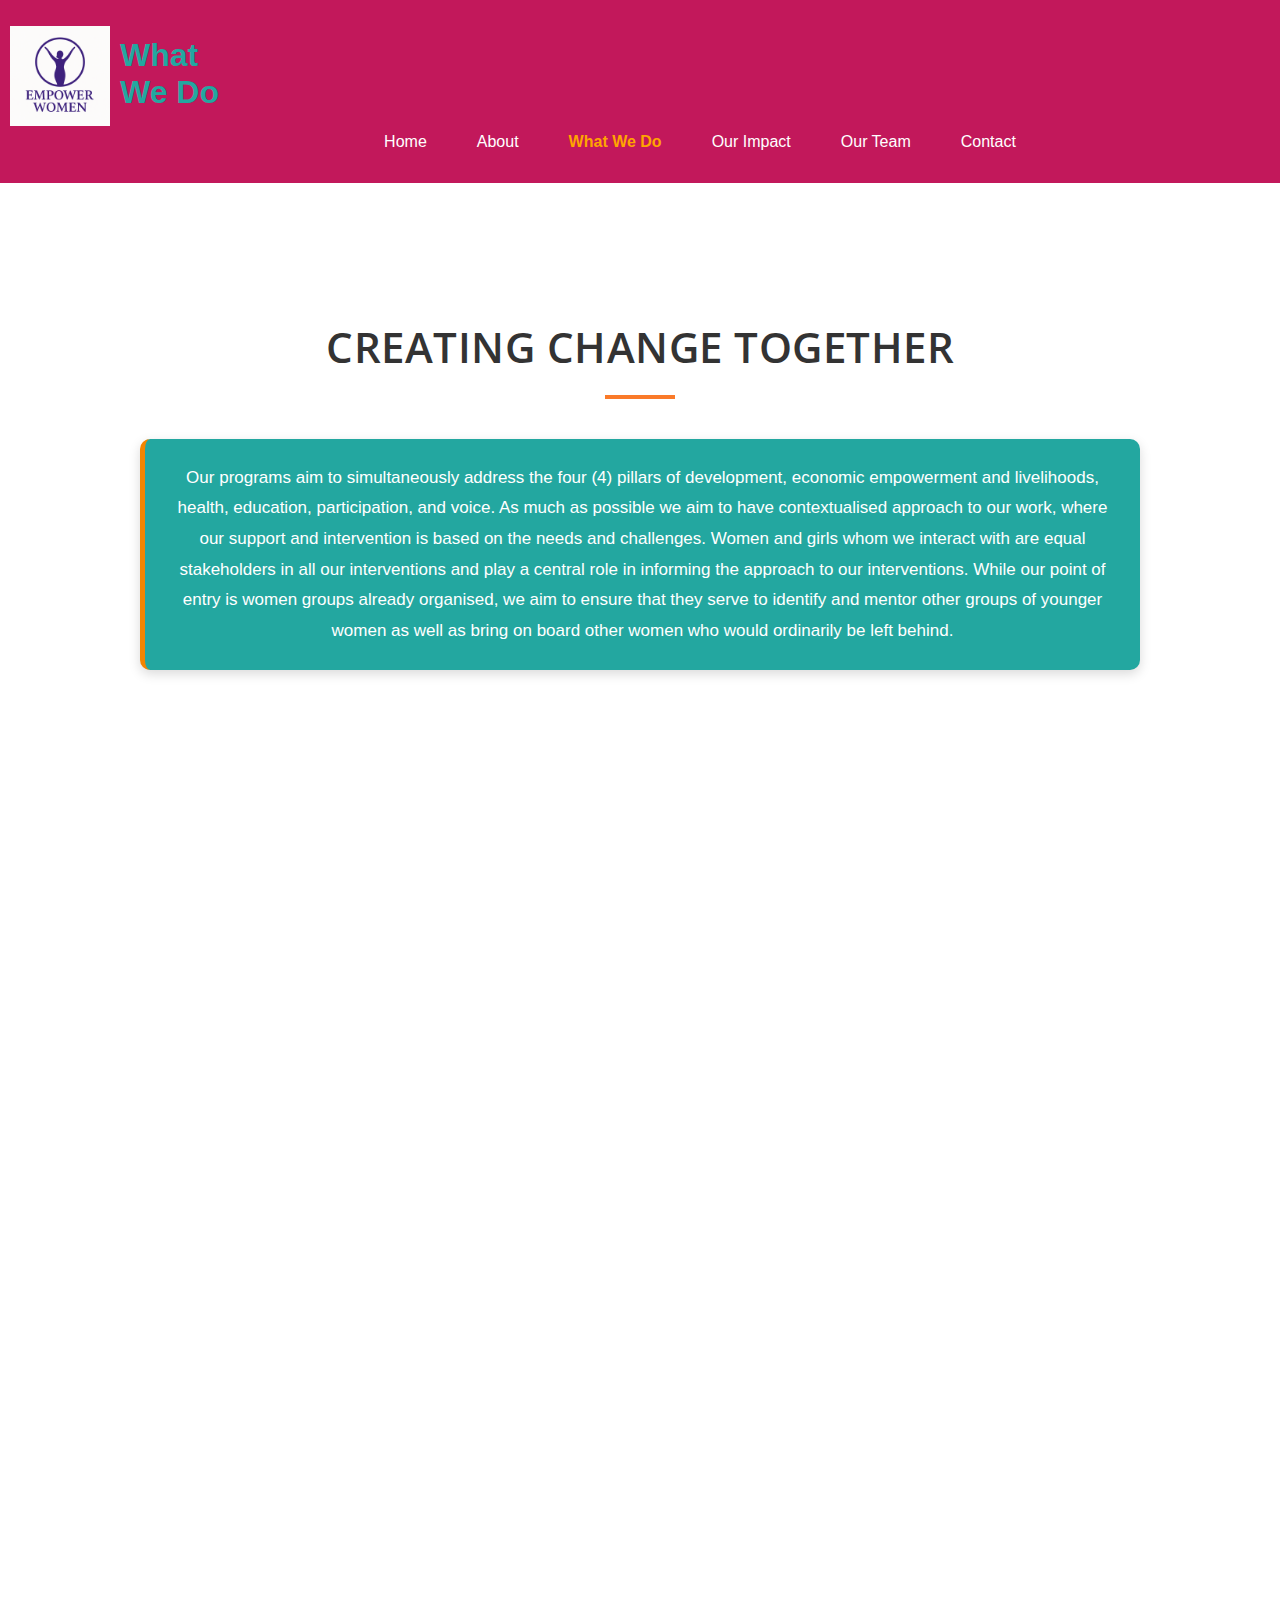
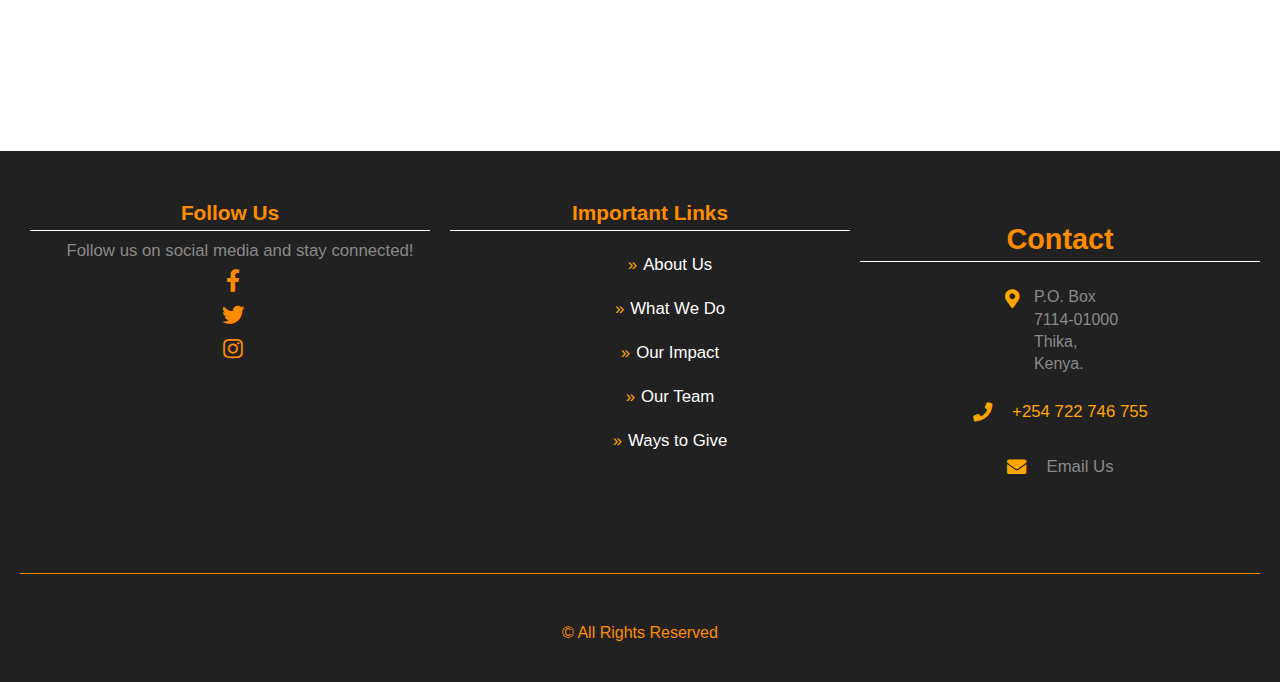
<file: what-we-do.html>
<!DOCTYPE html>
<html lang="en">
<head>
  <meta charset="UTF-8" />
  <meta name="viewport" content="width=device-width, initial-scale=1.0"/>
  <title>What We Do</title>
  <link rel="stylesheet" href="css/style.css" />
  <link rel="stylesheet" href="https://cdnjs.cloudflare.com/ajax/libs/font-awesome/6.5.0/css/all.min.css">
  <link
  rel="stylesheet"
  href="https://cdnjs.cloudflare.com/ajax/libs/font-awesome/5.15.4/css/all.min.css"
/>
  <link href="https://fonts.googleapis.com/css2?family=Playfair+Display:wght@600;700&display=swap" rel="stylesheet">
  <link href="https://fonts.googleapis.com/css2?family=Open+Sans&display=swap" rel="stylesheet">
<style>
  .site-footer {
    background-color: #212121;
    color: #FF8C00;
    display: flex;
    flex-wrap: wrap;
    justify-content: space-around;
    padding: 40px 20px;
  }

  .footer-section {
    flex: 1 1 250px;
    margin: 10px;
    text-align: center; /* optional, only if you want all contents centered */
  }

  .footer-section h3 {
    font-size: 1.3rem;
    margin-bottom: 10px;
    border-bottom: 1px solid #fff;
    padding-bottom: 5px;
    text-align: center; /* center the heading text */
    margin-top: 0; /* ensures it's flush to the top */
  }

  .footer-section p,
  .footer-section li,
  .footer-section a {
  font-size: 1.05rem;
  color: #898989;
  text-decoration: none;
  margin: 8px 0;
  display: block;
  padding-left: 20px;
  position: relative;
  transition: color 0.3s ease, transform 0.2s ease;
}

.footer-section a:hover {
  color: orange;
  transform: translateX(4px);
}


  .footer-section a:hover {
    text-decoration: underline;
  }

  .icon {
    margin-right: 8px;
    font-size: 1.2rem;
  }

  .social-icons a {
    color: #FF8C00;
    font-size: 1.4rem;
    margin-right: 15px;
    transition: color 0.3s ease;
  }

  .social-icons a:hover {
    color: #23A7A0;
  }
</style>
<style>
  .orange-arrow {
    color: orange;
    margin-right: 6px;
  }

  .footer-section ul {
    list-style: none;
    padding: 0;
  }

  .footer-section ul li {
    margin-bottom: 6px;
  }

  .footer-section ul li a {
    text-decoration: none;
    color: white; /* Adjust to fit your theme */
    display: inline-flex;
    align-items: center;
  }
</style>
<style>
  .footer-section.contact-section {
    max-width: 400px;
    margin: 2rem auto;
    font-family: Arial, sans-serif;
    color: #FF8C00; /* ✅ Text color */
    text-align: center; /* ✅ Center heading and items */
  }

  .footer-section.contact-section h3 {
    font-size: 1.8rem;
    margin-bottom: 1.5rem;
  }

  .contact-item {
    display: flex;
    justify-content: center; /* ✅ Centers icon + text as a group */
    align-items: flex-start;
    margin-bottom: 1rem;
  }

  .contact-item .icon {
    color: orange; /* ✅ Icon color */
    font-size: 1.2rem;
    margin-right: 0.75rem;
    margin-top: 0.2rem;
    min-width: 20px;
    text-align: center;
  }

  .contact-text {
    display: flex;
    flex-direction: column;
    line-height: 1.4;
    text-align: left; /* ✅ Keeps stacked text aligned nicely */
  }

  .fa-phone.icon {
  margin-top: 0;
  align-self: center; /* ✅ Vertically aligns icon with the text */
  line-height: 1;      /* Tightens spacing to match text */
  margin-right: 0.001rem;  
}

  .contact-text div {
    color: #898989; /* ✅ Apply consistent color to all lines */
  }

  .contact-text a {
  color: inherit;
  text-decoration: none;
  font-weight: 500;
}

.contact-text a:hover {
  color: #fa7a29;
  text-decoration: underline;
}

.fa-envelope.icon {
  align-self: center;
  line-height: 1;
  margin-right: 0.001rem;
  margin-top: 0; /* override the 0.2rem from .icon */
}

</style>
<link href="https://fonts.googleapis.com/css2?family=Montserrat:wght@600;700;900&display=swap" rel="stylesheet" />
</head>
<body class="what-we-do-page">
  <header>
  <img src="images/Web logo.png" alt="Logo" class="logo" />
  <h1>What<br>We Do</h1>

  <!-- Hamburger Button -->
  <button class="menu-toggle" aria-label="Toggle Menu">&#9776;</button>

  <nav class="nav-container">
    <ul class="nav-links">
      <li><a href="index.html" class="nav-link index">Home</a></li>
      <li><a href="about.html" class="nav-link about">About</a></li>
      <li><a href="what-we-do.html" class="nav-link what-we-do">What We Do</a></li>
      <li><a href="our-impact.html" class="nav-link our-impact">Our Impact</a></li>
      <li><a href="our-team.html" class="nav-link our-team">Our Team</a></li>
      <li><a href="contact.html" class="nav-link contact">Contact</a></li>
    </ul>
  </nav>
</header>


  <main>
    <section class="change-together">
  <div class="container">
    <h2 class="change-title">CREATING CHANGE TOGETHER</h2>
    <div class="orange-underline"></div>
    <p class="change-text">
      Our programs aim to simultaneously address the four (4) pillars of development, economic empowerment and livelihoods, health, education, participation, and voice.
As much as possible we aim to have contextualised approach to our work, where our support and intervention is based on the needs and challenges.
Women and girls whom we interact with are equal stakeholders in all our interventions and play a central role in informing the approach to our interventions.
While our point of entry is women groups already organised, we aim to ensure that they serve to identify and mentor other groups of younger women as well as bring on board other women who would ordinarily be left behind.
    </p>
  </div>
</section>

<section id="impact" class="impact-sectionn fade-in-section">
  <div class="section-headerr">
    <h2>Learn More About What We Do</h2>
    <div class="underlinee"></div>
  </div>

  <div class="card-gridd">
    <!-- Card 1 -->
    <div class="impact-cardd">
      <img src="images/CK1.jpg" alt="San Diego impact story">
      <div class="card-contentt">
        <h3>Regina Wambui</h3>
        <h4>VSLA(Village Savings and Loaning Association)</h4>
        <p>Funds Saved in Group: Kshs 5,000</p>
        <p>After Regina Wambui joining the group and was taken through financial literacy ,she started saving in the VSLA(Village Savings and Loaning Association) then took a small loan from the village group and planted vegetables which she now sells to the local market vendors.This has enabled her to pay fees for her three children in highshool.</p>
      </div>
    </div>

    <!-- Card 2 -->
    <div class="impact-cardd">
      <img src="images/Thur11.jpg" alt="Honduras impact story">
      <div class="card-contentt">
        <h3>Hellen Thiong'o</h3>
        <h4>Blessed Thakwa group Kirima</h4>
        <p>Funds Saved in Group: Kshs 6,000</p>
        <p>Had a kibanda business selling rice and small items.She took a loan, bought some iron sheets then contracted a welder to build her a more permanent kibanda and now she has expanded her business, bought more quantities of rice bags and has continued stocking her iron sheet shop with items.Now she feels more secure to leave them locked in at the Gakonya stage kibanda.</p>
      </div>
    </div>

    <!-- Card 3 -->
    <div class="impact-cardd">
      <img src="images/Thur8.jpg" alt="Haiti impact story">
      <div class="card-contentt">
        <h3>Ann Mwaniki</h3>
        <h4>Kirima Blessed Thakwa Group</h4>
        <p>Funds Saved in Group: Kshs 8,000</p>
        <p>Build herself a good kitchen since her previous one was not in good condition. She is looking forward to cement it's walls once the loan is settled.</p>
      </div>
    </div>
  </div>
</section>

     
  </main>

  <footer class="site-footer">
  <div class="footer-section">
    <h3>Follow Us</h3>
    <p>Follow us on social media and stay connected!</p>
    <div class="social-icons">
      <a href="#" class="icon"><i class="fab fa-facebook-f"></i></a>
      <a href="#" class="icon"><i class="fab fa-twitter"></i></a>
      <a href="#" class="icon"><i class="fab fa-instagram"></i></a>
    </div>
  </div>

 <div class="footer-section">
  <h3>Important Links</h3>
  <ul>
    <li><a href="about.html"><span class="orange-arrow">&raquo;</span> About Us</a></li>
    <li><a href="what-we-do.html"><span class="orange-arrow">&raquo;</span> What We Do</a></li>
    <li><a href="our-impact.html"><span class="orange-arrow">&raquo;</span> Our Impact</a></li>
    <li><a href="our-team.html"><span class="orange-arrow">&raquo;</span> Our Team</a></li>
    <li><a href="contact.html"><span class="orange-arrow">&raquo;</span> Ways to Give</a></li>
    <!-- <li><a href="#"><span class="orange-arrow">&raquo;</span> Volunteer</a></li> -->
    <!-- <li><a href="#"><span class="orange-arrow">&raquo;</span> Contact Us</a></li> -->
  </ul>
</div>

<div class="footer-section contact-section">
  <h3>Contact</h3>

  <div class="contact-item">
    <i class="fas fa-map-marker-alt icon"></i>
    <div class="contact-text">
      <div>P.O. Box</div>
      <div>7114-01000</div>
      <div>Thika,</div>
      <div>Kenya.</div>
    </div>
  </div>

  <div class="contact-item">
  <i class="fas fa-phone icon" style="margin-top: 0.05rem;"></i>
  <div class="contact-text">
    <a href="tel:+254722746755" style="color: orange; text-decoration: none;">+254 722 746 755</a>
  </div>
</div>

  <div class="contact-item">
  <i class="fas fa-envelope icon"></i>
  <div class="contact-text">
    <div><a href="mailto:doingitdifferent20@gmail.com">Email Us</a></div>
  </div>
</div>

</div>  

  <div style="width: 100%; margin-top: 30px;">
    <hr style="border: none; border-top: 1.5px solid #FF8C00; margin-bottom: 50px;" />
    <div style="text-align: center; color: #FF8C00; font-size: 1rem;">
      &copy; All Rights Reserved
    </div>
  </div>


</footer>

  <script>
    document.addEventListener('DOMContentLoaded', () => {
      // Hero Carousel
      const slides = document.querySelectorAll(".hero-slide");
      const leftArrow = document.querySelector(".left-arrow");
      const rightArrow = document.querySelector(".right-arrow");

      let currentIndex = 0;
      let isAnimating = false;
      let autoSlideInterval;

      function showSlide(newIndex) {
        if (isAnimating || newIndex === currentIndex) return;

        isAnimating = true;
        clearInterval(autoSlideInterval); // stop auto slide when user interacts

        const currentSlide = slides[currentIndex];
        const nextSlide = slides[newIndex];

        // Fade out current
        currentSlide.style.opacity = "0";

        setTimeout(() => {
          currentSlide.classList.remove("active");
          currentSlide.style.visibility = "hidden";
          currentSlide.style.position = "absolute";

          // Fade in next
          nextSlide.classList.add("active");
          nextSlide.style.visibility = "visible";
          nextSlide.style.position = "relative";

          requestAnimationFrame(() => {
            nextSlide.style.opacity = "1";
          });

          currentIndex = newIndex;

          setTimeout(() => {
            isAnimating = false;
            startAutoSlide(); // resume auto slide
          }, 600); // match CSS transition
        }, 600);
      }

      function showNext() {
        const nextIndex = (currentIndex + 1) % slides.length;
        showSlide(nextIndex);
      }

      function showPrev() {
        const prevIndex = (currentIndex - 1 + slides.length) % slides.length;
        showSlide(prevIndex);
      }

      function startAutoSlide() {
        autoSlideInterval = setInterval(showNext, 3000);
      }

      // Initialize slides
      slides.forEach((slide, i) => {
        if (i === 0) {
          slide.style.opacity = "1";
          slide.style.visibility = "visible";
          slide.style.position = "relative";
          slide.classList.add("active");
        } else {
          slide.style.opacity = "0";
          slide.style.visibility = "hidden";
          slide.style.position = "absolute";
        }
      });

      // Event listeners
      rightArrow.addEventListener("click", showNext);
      leftArrow.addEventListener("click", showPrev);

      // Start auto sliding
      startAutoSlide();

      // ==========================
      // Stat Number Count-Up Script
      // ==========================
      const counters = document.querySelectorAll('.stat-number');

      counters.forEach(counter => {
        const updateCount = () => {
          const target = +counter.getAttribute('data-target');
          const count = +counter.innerText.replace(/,/g, '');
          const increment = target / 200;

          if (count < target) {
            counter.innerText = Math.min(Math.ceil(count + increment), target).toLocaleString();
            setTimeout(updateCount, 10);
          } else {
            counter.innerText = target.toLocaleString(); // Final value formatted
          }
        };

        updateCount(); // Start the counting when page loads
      });
    });
  </script>
  <script>
  document.addEventListener("DOMContentLoaded", function () {
    const section = document.querySelector(".fade-in-section");

    function handleScroll() {
      const rect = section.getBoundingClientRect();
      const windowHeight = window.innerHeight || document.documentElement.clientHeight;

      if (rect.top <= windowHeight * 0.8) {
        section.classList.add("visible");
        window.removeEventListener("scroll", handleScroll);
      }
    }

    window.addEventListener("scroll", handleScroll);
    handleScroll(); // in case it's already in view
  });
</script>

<script>
  const toggleBtn = document.querySelector('.menu-toggle');
  const navContainer = document.querySelector('.nav-container');

  toggleBtn.addEventListener('click', () => {
    navContainer.classList.toggle('active');
  });
</script>


</body>
</html>
</file>
<file: css/style.css>
body {
  font-family: 'Playfair Display', serif;
  margin: 0;
  padding: 0;
}

header, footer {
  background: #c2185b;
  color: #23A7A0;
  text-align: left;
  padding: 1em 0;
}

nav ul {
  list-style: none;
  padding: 0;
  display: flex;
  justify-content: center;
}

nav ul li {
  margin: 0 15px;
}

nav ul li a {
  color: white;
  text-decoration: none;
}

.hero {
  position: relative;
  text-align: center;
}

.hero img {
  width: 100%;
  height: auto;
}

.hero-text {
  position: absolute;
  top: 43%;
  left: 50%;
  transform: translate(-50%, -50%);
  color: #2f2f2f;
}

/* Hero Carousel Styles */
.hero-carousel {
  position: relative;
  width: 100%;
  max-width: 1000px;
  margin: 20px auto;
  padding: 0;
  background-color: #333;
  color: white;
  text-align: center;
  border-radius: 12px;
  overflow: hidden;
  font-family: Arial, sans-serif;
  min-height: 220px;
  display: flex;
  align-items: center;
  justify-content: center;
}

.hero-slide {
  opacity: 0;
  visibility: hidden;
  position: absolute;
  top: 0;
  left: 0;
  width: 100%;
  transition: opacity 0.6s ease;
  pointer-events: none;
  padding: 40px 20px;
  display: flex;
  flex-direction: column;
  justify-content: center;
  align-items: center;
  background-size: cover;
  background-position: center;
  background-repeat: no-repeat;
  min-height: 400px;
  z-index: 1; /* Ensure text is behind arrows by default */
}

.hero-slide.active {
  opacity: 1;
  visibility: visible;
  position: relative;
  pointer-events: auto;
  z-index: 1;
}

.hero-slide h1,
.hero-slide p,
.hero-slide .btn,
.hero-slide form input,
.hero-slide form button {
  position: relative;
  z-index: 2;
}

.hero-slide h1 {
  font-size: 2.5em;
  color: #c2185b;
  margin-bottom: 0.5em;
}

.hero-slide p {
  font-size: 1.2em;
  margin-bottom: 1em;
}

.hero-slide .btn {
  display: inline-block;
  margin-top: 20px;
  padding: 12px 24px;
  background-color: #c2185b;
  border: none;
  border-radius: 6px;
  color: white;
  text-decoration: none;
  font-weight: bold;
  cursor: pointer;
}

.hero-slide form input[type="email"] {
  padding: 8px;
  border-radius: 4px;
  border: none;
  margin-right: 8px;
  width: 200px;
  font-size: 1em;
}

.hero-slide form button {
  background-color: #c2185b;
  border: none;
  padding: 10px 16px;
  color: white;
  border-radius: 6px;
  cursor: pointer;
  font-size: 1em;
}

/* Arrow Buttons */
.arrow {
  position: absolute;
  top: 50%;
  transform: translateY(-50%);
  background-color: rgba(255, 255, 255, 0.2);
  border: 2px solid white;
  color: white;
  font-size: 24px;
  width: 50px;
  height: 50px;
  border-radius: 50%;
  cursor: pointer;
  user-select: none;
  transition: background-color 0.3s ease;
  z-index: 3;

  display: flex;
  align-items: center;
  justify-content: center;
  line-height: 1;
}

.arrow:hover {
  background-color: rgba(255, 255, 255, 0.6);
  color: #333;
}

.left-arrow {
  left: 10px;
}

.right-arrow {
  right: 10px;
}


/* Footer Section */
.site-footer {
  background-color: #212121;
  color: #fff;
  padding: 40px 20px;
}

.footer-container {
  display: flex;
  flex-wrap: wrap;
  justify-content: space-around;
}

.footer-column {
  flex: 1 1 200px;
  margin: 10px;
}

.footer-column h3 {
  margin-bottom: 10px;
  border-bottom: 1px solid #fff;
  padding-bottom: 5px;
}

.footer-column ul {
  list-style: none;
  padding: 0;
  line-height: 1.8; /* optional for smoother spacing */
}

.footer-column ul li {
  margin: 12px 0;
}

.footer-column ul li a {
  color: #fff;
  text-decoration: none;
}

.footer-column ul li a:hover {
  text-decoration: underline;
}

.footer-bottom {
  text-align: center;
  margin-top: 20px;
  border-top: 1px solid #fff;
  padding-top: 10px;
  font-size: 0.9rem;
  color: #ccc; /* Light gray for a stylish touch */
  font-style: italic;
}

/* Logo */
.logo {
  width: 100px;
  height: auto;
  float: left;
  margin: 10px;
}

/* Responsive Design */
@media screen and (max-width: 768px) {
  body {
    font-size: 16px;
    padding: 10px;
  }

  nav ul {
    flex-direction: column;
    align-items: center;
  }

  .hero-text {
    font-size: 1.2em;
    top: 35%;
  }

  .hero-slide h1 {
    font-size: 1.8em;
  }

  .arrow {
    width: 40px;
    height: 40px;
    font-size: 1.5em;
  }

  .hero-slide form input[type="email"] {
    width: 100%;
    margin-bottom: 10px;
  }

  .footer-container {
    flex-direction: column;
    align-items: center;
  }
}

/* Overlay on hero slides */
.hero-slide::before {
  content: "";
  position: absolute;
  inset: 0;
  background: rgba(0, 0, 0, 0.4);
  z-index: 1;
}

.hero-slide * {
  position: relative;
  z-index: 2;
  color: white;
}

/* Background images for each slide */
.hero-slide:nth-child(2) {
  background-image: url("../images/pexels-picha-stock-2210122-3894383.jpg");
}

.hero-slide:nth-child(3) {
  background-image: url("../images/pexels-picha-stock-2210122-3894378.jpg");
}

.hero-slide:nth-child(4) {
  background-image: url("../images/pexels-picha-stock-2210122-3894375.jpg");
}

/* About Summary Section */
.about-summary {
  background-color: #f9f9f9;
  padding: 60px 20px;
  text-align: center;
}

.about-summary h2 {
  font-size: 2rem;
  margin-bottom: 20px;
  color: #c2185b;
}

.about-summary p {
  font-size: 1.1rem;
  max-width: 800px;
  margin: 10px auto;
  line-height: 1.6;
  color: #333;
}

/* Impact Statistics Section */
.impact-stats {
  display: flex;
  justify-content: center;
  gap: 40px;
  margin-top: 40px;
  flex-wrap: wrap;
}

.stat-box {
  background-color: white;
  border: 2px solid #c2185b;
  border-radius: 12px;
  padding: 20px 30px;
  width: 200px;
  box-shadow: 0 4px 10px rgba(0, 0, 0, 0.1);
}

.stat-box h3 {
  font-size: 2rem;
  color: #c2185b;
  margin-bottom: 10px;
}

.stat-box p {
  font-size: 1rem;
  color: #333;
}

/* Colored Stat Numbers */
.stat-number.red {
  color: #e53935;
}

.stat-number.green {
  color: #43a047;
}

.stat-number.blue {
  color: #1e88e5;
}


/* --------------------------------------------------
   Featured Programs & Partners Section
-------------------------------------------------- */
.featured-programs {
  background-color: #FFF8E7;
  padding: 60px 20px;
  text-align: center;
}

.featured-programs h2 {
  font-size: 2rem;
  margin-bottom: 30px;
  color: #c2185b;
}

.programs {
  display: flex;
  justify-content: center;
  gap: 30px;
  flex-wrap: wrap;
  margin-bottom: 40px;
}

.program {
  background: #f9f9f9;
  border: 1px solid #ddd;
  border-radius: 12px;
  padding: 20px;
  width: 280px;
  box-shadow: 0 4px 8px rgba(0,0,0,0.05);
  text-align: left;
}

.program-image {
  width: 100%;
  height: 180px;
  object-fit: cover;
  border-radius: 10px 10px 0 0;
  margin-bottom: 15px;
}

.program h3 {
  font-family: 'Playfair Display', serif; /* Elegant serif font */
  font-size: 1.5em;
  color: #2b2b2b;
  margin-bottom: 0.5em;
  letter-spacing: 0.5px;
  text-transform: uppercase;
}

.program p {
  font-family: 'Georgia', serif; /* Readable and stylish for body text */
  font-size: 1.05em;
  line-height: 1.9;
  color: #4a4a4a;
  text-align: justify;
  text-shadow: 0.2px 0.2px 0.5px rgba(0, 0, 0, 0.05);
}


.program .btn {
  background-color: #c2185b;
  color: white;
  padding: 8px 16px;
  border-radius: 5px;
  text-decoration: none;
}

.programs-call {
  position: relative;
  background: linear-gradient(
      rgba(0, 0, 0, 0.5), 
      rgba(0, 0, 0, 0.5)
    ),
    url('../images/BckG.jpg') center/cover no-repeat;
  padding: 80px 30px;
  color: #fff;
  text-align: center;
  margin: 0;
  z-index: 1;
}

.programs-call h2 {
  font-size: 2.5rem;
  margin-bottom: 20px;
  font-weight: 700;
  letter-spacing: 1px;
}

.programs-call p {
  font-size: 1.2rem;
  max-width: 700px;
  margin: 0 auto 40px;
  line-height: 1.6;
}

.programs-call .btn-group {
  display: flex;
  justify-content: center;
  gap: 15px;
  flex-wrap: wrap;
}


.programs-call h2 {
  font-size: 1.8rem;
  margin-bottom: 15px;
  margin-top: 0;
  font-size: 2em;
  color: #c2185b;
}

.programs-call p {
  font-size: 1.1rem;
  margin-bottom: 20px;
  color: #444;
  max-width: 600px;
  margin-left: auto;
  margin-right: auto;
}

.btn-group {
  display: flex;
  justify-content: center;
  gap: 15px;
  flex-wrap: wrap;
}

.btn-group .btn {
  background-color: #c2185b;
  color: white;
  padding: 10px 20px;
  border-radius: 5px;
  text-decoration: none;
}

@media (max-width: 768px) {
  .programs {
    flex-direction: column;
    align-items: center;
  }

  .program {
    width: 90%;
  }
}

.footer-section.contact-section {
  max-width: 400px;
  margin: 2rem auto;
  font-family: Arial, sans-serif;
  text-align: center; /* ✅ Center all text inside this section */
}



.text-block {
  display: flex;
  flex-direction: column;
  line-height: 1.4;
  text-align: left; /* Optional: keep multiline address left-aligned */
}

.text-block div {
  color: orange;
}

.values-section {
  padding: 60px 20px;
  background: #fff;
  text-align: center;
  font-family: 'Segoe UI', sans-serif;
}

.section-title {
  font-size: 2.8rem;
  font-weight: 600;
  margin-bottom: 30px;
  position: relative;
  display: inline-block;
  color: #333;
}

.section-title::after {
  content: "";
  display: block;
  height: 4px;
  width: 80px;
  background-color: #f26522;
  margin: 10px auto 0;
}

.values-container {
  display: flex;
  flex-wrap: wrap;
  justify-content: center;
  gap: 40px;
  margin-top: 40px;
}

.value-box {
  max-width: 260px;
  flex: 1 1 220px;
  background: #fafafa;
  padding: 25px;
  border-radius: 12px;
  box-shadow: 0 4px 10px rgba(0, 0, 0, 0.05);
  transition: transform 0.3s ease;
}

.value-box:hover {
  transform: translateY(-5px);
}

.value-box .icon {
  font-size: 48px;
  color: #f26522;
  margin-bottom: 20px;
}

.value-box h3 {
  font-size: 1.2rem;
  font-weight: 600;
  margin-bottom: 15px;
  color: #222;
}

.value-box p {
  font-size: 0.95rem;
  line-height: 1.6;
  color: #555;
}

.contact-sect {
  display: flex;
  justify-content: center;
  gap: 40px;
  padding: 60px 20px;
  background-color: #fff;
  flex-wrap: wrap;
}

.contact-card {
  background: #fff;
  border: 1px solid #eee;
  padding: 40px 30px;
  text-align: center;
  width: 280px;
  box-shadow: 0 0 8px rgba(0, 0, 0, 0.03);
  transition: transform 0.3s ease;
}

.contact-card:hover {
  transform: translateY(-5px);
}

.contact-card img {
  width: 40px;
  margin-bottom: 20px;
}

.contact-card h3 {
  color: #222;
  margin-bottom: 10px;
  font-weight: bold;
  font-size: 20px;
}

.contact-detail {
  color: #fa7a29;
  font-size: 16px;
  margin-top: 5px;
  font-weight: 500;
}

.contact-detail a {
  color: inherit;
  text-decoration: none;
}

.contact-detail a:hover {
  text-decoration: underline;
}


.change-together {
  padding: 100px 20px;
  background-color: #ffffff;
  text-align: center;
  font-family: 'Open Sans', sans-serif;
}

.container {
  max-width: 1000px;
  margin: 0 auto;
}

.change-title {
  font-size: 42px;
  color: #333;
  font-weight: 600;
  margin-bottom: 20px;
  letter-spacing: 0.5px;
}

.orange-underline {
  width: 70px;
  height: 4px;
  background-color: #fa7a29;
  margin: 0 auto 40px auto;
}

.change-text {
  font-family: "Helvetica Neue", sans-serif;
  font-size: 17px;
  line-height: 1.8;
  color: #ffffff; /* White text for strong contrast */
  background-color: #23A7A0; /* Deep slate-gray background */
  padding: 24px 28px;
  border-left: 5px solid #f28500; /* Brighter orange accent */
  border-radius: 10px;
  box-shadow: 0 4px 12px rgba(0,0,0,0.15); /* Stronger shadow for pop */
  margin-top: 25px;
}


.impact-gallery {
  background: linear-gradient(to bottom, #ffffff 0%, #e6e6e6 40%);
  padding: 60px 20px;
  text-align: center;
}

.circle-container {
  display: flex;
  justify-content: center;
  flex-wrap: wrap;
  gap: 40px;
  margin: 40px 0;
}

.circle-item {
  display: flex;
  flex-direction: column;
  align-items: center;
  max-width: 180px;
}

.circle-img {
  width: 160px;
  height: 160px;
  object-fit: cover;
  border-radius: 50%;
  border: 5px solid transparent;
  box-shadow: 0 4px 12px rgba(0, 0, 0, 0.1);
  transition: transform 0.3s ease;
}

.circle-img:hover {
  transform: scale(1.07);
}

.border-teal {
  border-color: #2bb3a3;
}

.border-orange {
  border-color: #fa7a29;
}

.caption {
  margin-top: 12px;
  font-size: 0.95rem;
  color: #333;
  font-weight: 500;
}

.center-image img {
  width: 300px;
  max-width: 80%;
  height: auto;
  margin-top: 40px;
  box-shadow: 0 8px 20px rgba(0, 0, 0, 0.1);
  border-radius: 12px;
}

body {
  margin: 0;
  font-family: sans-serif;
}

.impact-section {
  background-color: #f8f1de;
  padding: 4rem 1rem;
}

.impact-header {
  text-align: center;
  margin-bottom: 3rem;
}

.impact-header h2 {
  font-size: 2.25rem; /* 36px */
  font-weight: 600;
  color: #1f2937; /* Tailwind's gray-800 */
}

.impact-underline {
  margin: 0.5rem auto 0;
  width: 4rem; /* 64px */
  height: 4px;
  background-color: #fb923c; /* Tailwind's orange-400 */
  border-radius: 9999px;
}

.impact-cards {
  max-width: 72rem; /* Tailwind's max-w-6xl */
  margin: 0 auto;
  display: grid;
  gap: 2rem;
  grid-template-columns: repeat(auto-fit, minmax(280px, 1fr));
  padding: 0 1rem;
}

.impact-card {
  background-color: #ffffff;
  box-shadow: 0 4px 6px rgba(0, 0, 0, 0.1);
  overflow: hidden;
}

.impact-img {
  width: 100%;
  height: 18rem; /* 288px (Tailwind's h-72) */
  object-fit: cover;
}

.impact-card-text {
  font-family: "Segoe UI", sans-serif;
  font-size: 16px;
  line-height: 1.8;
  color: #333;
  padding: 20px;
  background-color: #fff;
  border-top: 1px solid #eee;
  border-radius: 0 0 12px 12px;
  text-align: left;
  box-shadow: inset 0 1px 0 rgba(0, 0, 0, 0.05);
}

.impact-card-text p {
  margin: 0;
  font-style: italic;
}


body {
  margin: 0;
  font-family: Arial, sans-serif;
}

.impact-sectionn {
  background-color: #f8f1de;
  padding: 4rem 2rem;
  text-align: center;
}

.section-headerr h2 {
  font-size: 2.5rem;
  color: #222;
  margin-bottom: 0.5rem;
}

.section-headerr .underlinee {
  width: 140px;
  height: 6px;
  background-color: #ff8145;
  margin: 0 auto;
  border-radius: 2px;
}

.card-gridd {
  display: grid;
  grid-template-columns: 1fr;
  gap: 2rem;
  max-width: 1200px;
  margin: 3rem auto 0;
}

@media (min-width: 768px) {
  .card-gridd {
    grid-template-columns: repeat(3, 1fr);
  }
}

.impact-cardd {
  background-color: white;
  border-radius: 8px;
  overflow: hidden;
  box-shadow: 0 2px 10px rgba(0,0,0,0.1);
  transition: transform 0.2s;
}

.impact-cardd:hover {
  transform: translateY(-5px);
}

.impact-cardd img {
  width: 100%;
  height: 300px;
  object-fit: cover;
}

.card-contentt {
  font-family: "Segoe UI", sans-serif;
  background-color: #fdfdfd;
  padding: 20px;
  border-radius: 0 0 12px 12px;
  box-shadow: inset 0 1px 0 rgba(0,0,0,0.05);
  color: #333;
  text-align: left;
}

.card-contentt h3 {
  font-size: 20px;
  font-weight: bold;
  margin-bottom: 5px;
  color: #2c3e50;
}

.card-contentt h4 {
  font-size: 16px;
  font-weight: 600;
  color: #777;
  margin-bottom: 10px;
}

.card-contentt p {
  font-size: 15px;
  line-height: 1.7;
  margin-bottom: 10px;
  color: #444;
}


/* Smooth scroll behavior */
html {
  scroll-behavior: smooth;
}

/* Fade-in animation */
.fade-in-section {
  opacity: 0;
  transform: translateY(20px);
  transition: opacity 12s ease-out, transform 12s ease-out;
}

.fade-in-section.visible {
  opacity: 1;
  transform: none;
}

/* Default nav link style */
.nav-link {
  color: white;
  text-decoration: none;
  padding: 10px;
}

/* Highlight the active link based on the body class */
.index-page .nav-link.index,
.about-page .nav-link.about,
.what-we-do-page .nav-link.what-we-do,
.our-impact-page .nav-link.our-impact,
.our-team-page .nav-link.our-team,
.contact-page .nav-link.contact {
  color: orange;
  font-weight: bold;
}

.board-section {
  text-align: center;
  padding: 2rem;
  background-color: #fef5e7; /* Light cream like in your screenshot */
}

.board-section h2 {
  font-size: 2rem;
  margin-bottom: 1rem;
  font-weight: 600;
  color: #333;
  position: relative;
}

.board-section h2::after {
  content: '';
  display: block;
  width: 50px;
  height: 4px;
  background-color: #fa7a29;
  margin: 0.5rem auto 1rem;
}

.board-grid {
  display: flex;
  justify-content: center;
  flex-wrap: wrap;
  gap: 2rem;
}

.board-member {
  max-width: 250px;
}

.board-member img {
  width: 100%;
  height: 300px;
  object-fit: cover; 
  border-radius: 8px;
}

.member-name {
  margin-top: 0.5rem;
  font-size: 1rem;
  font-weight: 500;
  color: #333;
}

html, body {
  overflow-x: hidden;
}

/* Hide menu toggle on desktop */
.menu-toggle {
  display: none;
  font-size: 28px;
  background: none;
  border: none;
  color: white;
  cursor: pointer;
  position: absolute;
  right: 20px;
  top: 30px;
  z-index: 1001;
}

/* Nav container default */
.nav-container {
  display: block;
}

/* Responsive Styles */
@media (max-width: 768px) {
  .menu-toggle {
    display: block;
  }

  .nav-container {
    display: none;
    width: 100%;
  }

  .nav-container.active {
    display: block;
  }

  .nav-links {
    flex-direction: column;
    background-color: #c2185b;
    padding: 10px 0;
  }

  .nav-links li {
    margin: 10px 0;
    text-align: center;
  }

  .logo {
    float: none;
    display: block;
    margin: 0 auto 10px auto;
  }

  header h1 {
    text-align: center;
  }
}

/* Place this at the bottom of your style block to override previous values */

.carousel {
  position: relative;
  max-width: 100%;
  margin: 0 auto;
  overflow: hidden;
}

.carousel-inner {
  display: flex;
  transition: transform 0.5s ease;
}

.carousel-item {
  flex: 0 0 100%;
  max-width: 100%;
  position: relative;
  background-size: cover;
  background-position: center;
  height: 100vh;
  display: flex;
  align-items: center;
  justify-content: center;
}

#textContainer {
  position: relative;
  text-align: center;
  color: white;
  z-index: 2;
  padding: 20px;
  background: rgba(0, 0, 0, 0.4); /* Optional background for better readability */
  border-radius: 10px;
}

/* Navigation arrows */
#prevBtn, #nextBtn {
  position: absolute;
  top: 50%;
  transform: translateY(-50%);
  background-color: rgba(0, 0, 0, 0.5);
  border: none;
  color: white;
  padding: 12px 20px;
  cursor: pointer;
  z-index: 3;
  font-size: 24px;
  transition: background-color 0.3s;
}

#prevBtn {
  left: 20px;
}

#nextBtn {
  right: 20px;
}

#prevBtn:hover,
#nextBtn:hover {
  background-color: rgba(0, 0, 0, 0.8);
}
</file>
